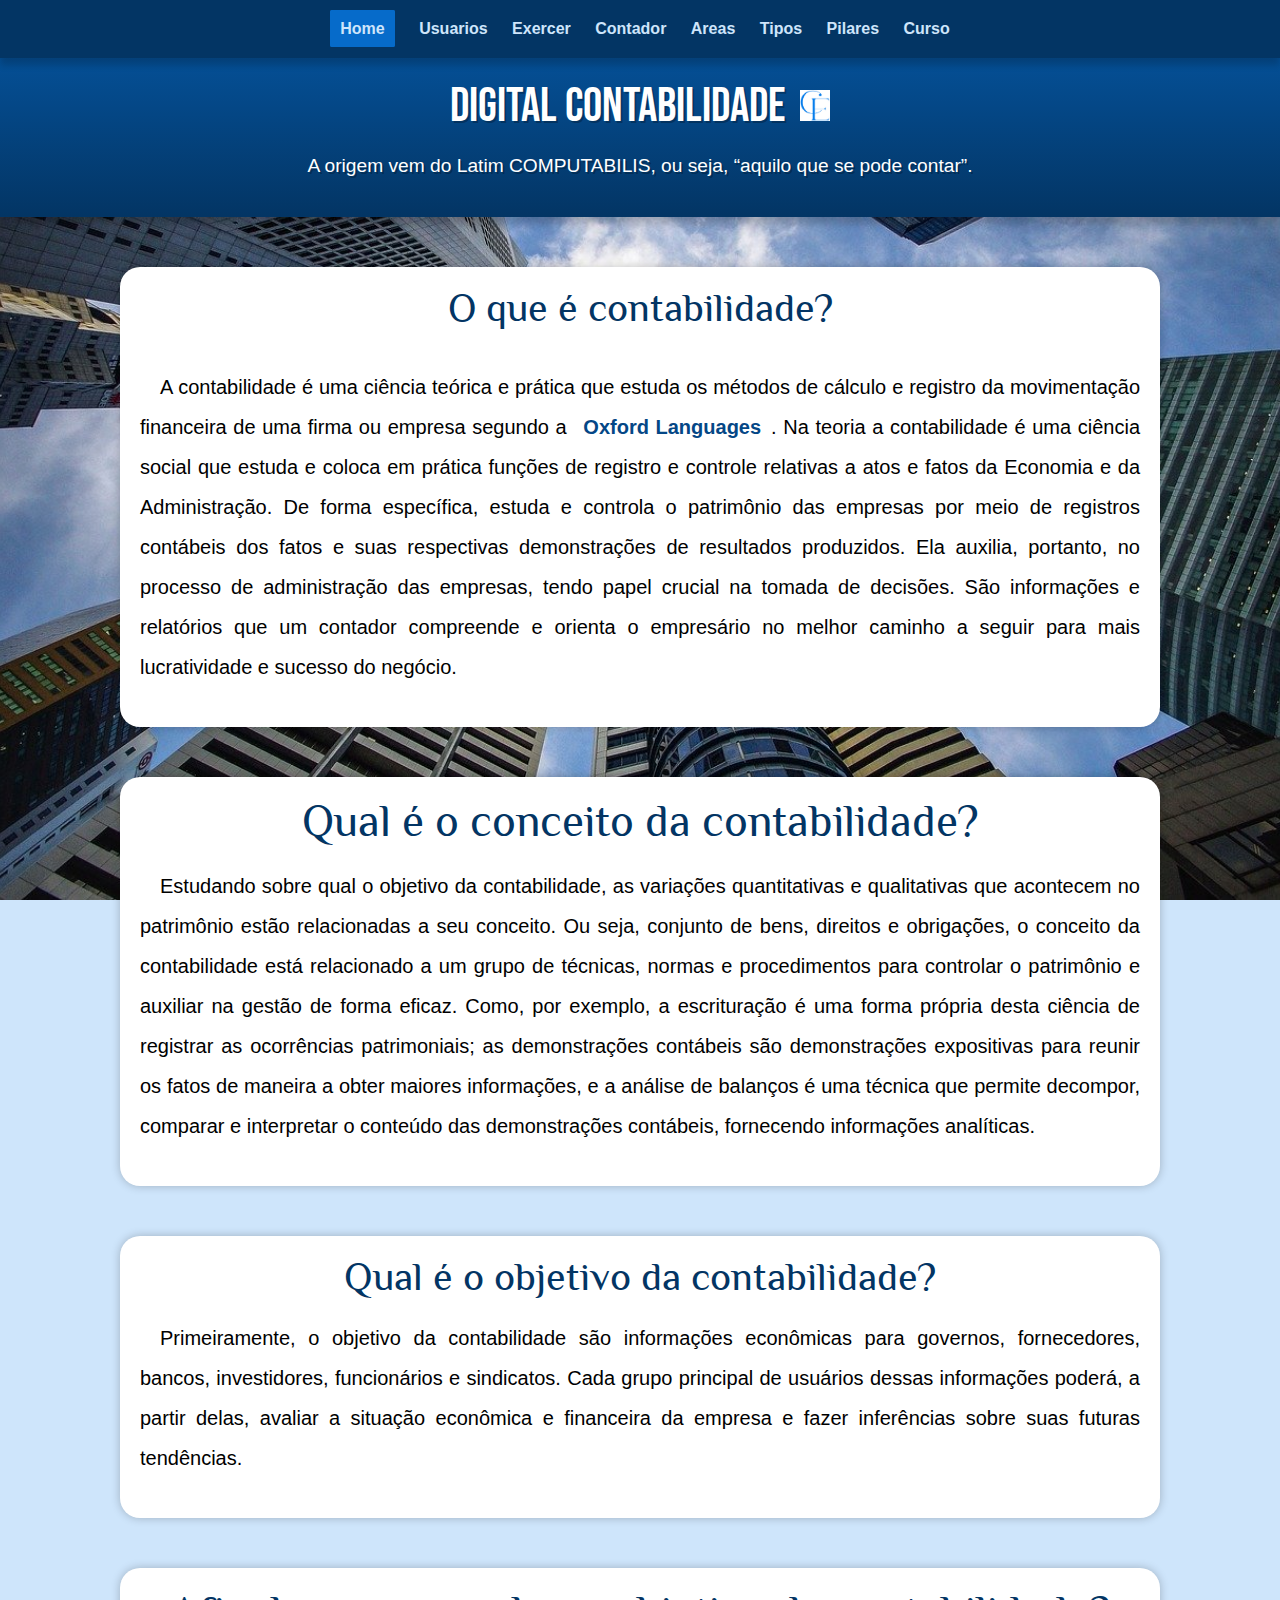
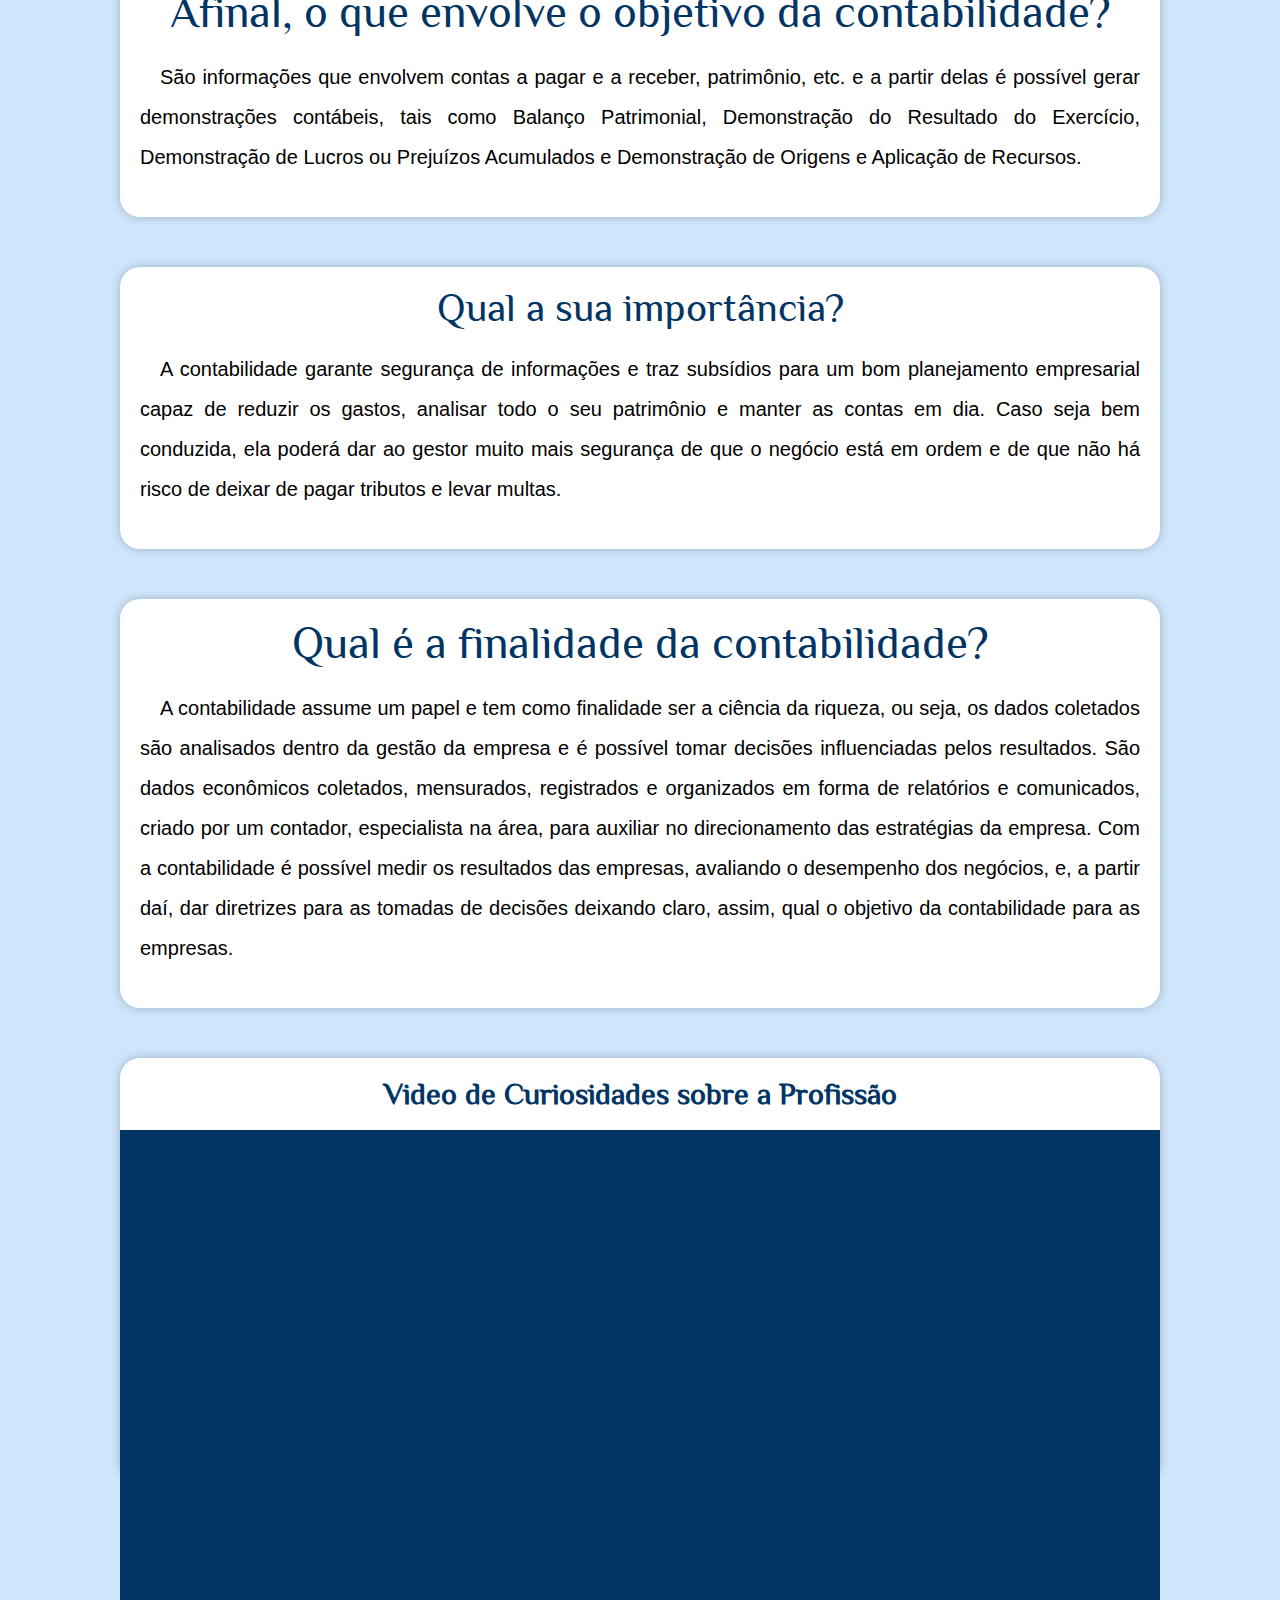
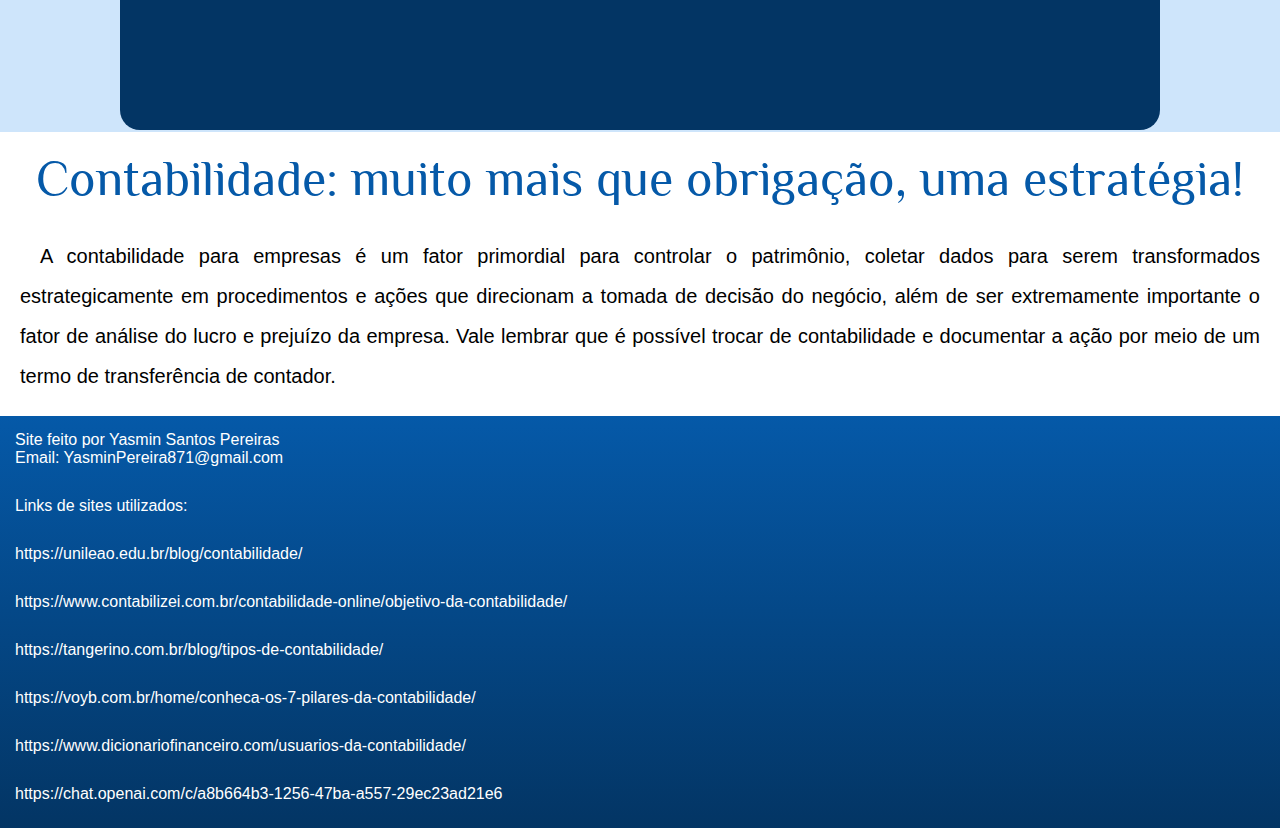
<file: index.html>
<!DOCTYPE html>
<html lang="pt-br">
<head>
    <meta charset="UTF-8">
    <meta name="viewport" content="width=device-width, initial-scale=1.0">
    <title>ContaEstudy</title>
    <link rel="shortcut icon" href="imagem/logo.png" type="image/x-icon">
    <link rel="stylesheet" href="style.css">
</head>
<body>
    <header>
        <nav>
            <a href="index.html"><span>Home</span></a>
            <a href="usuarios.html">Usuarios</a>
            <a href="exercer.html">Exercer</a>
            <a href="contador.html">Contador</a>
            <a href="areas.html">Areas</a>
            <a href="tipos.html">Tipos</a>
            <a href="pilares.html">Pilares</a>
            <a href="curso.html">Curso</a>
        </nav>
        
        <h1>Digital Contabilidade</h1>
        <img src="imagem/logo.png" alt="Logo do Site">
        <p>A origem vem do Latim COMPUTABILIS, ou seja, “aquilo que se pode contar”.</p>
    </header>
    
    
    <main>
        <article>

            <nav class="esquerda">
                <h2>O que é contabilidade?</h2>
                <br>
                <p>
                    A contabilidade é uma ciência teórica e prática que estuda os métodos de cálculo e registro da movimentação financeira de uma firma ou empresa segundo a <a href="https://languages.oup.com/google-dictionary-pt/" target="_blank">Oxford Languages</a>.
                    Na teoria a contabilidade é uma ciência social que estuda e coloca em prática funções de registro e controle relativas a atos e fatos da Economia e da Administração. De forma específica, estuda e controla o patrimônio das empresas por meio de registros contábeis dos fatos e suas respectivas demonstrações de resultados produzidos.
                    Ela auxilia, portanto, no processo de administração das empresas, tendo papel crucial na tomada de decisões. São informações e relatórios que um contador compreende e orienta o empresário no melhor caminho a seguir para mais lucratividade e sucesso do negócio.
                </p>
                
            </nav>

            <nav class="direita">
                <h2>Qual é o conceito da contabilidade?</h2>
                
                <p>
                    Estudando sobre qual o objetivo da contabilidade, as variações quantitativas e qualitativas que acontecem no patrimônio estão relacionadas a seu conceito. Ou seja, conjunto de bens, direitos e obrigações, o conceito da contabilidade está relacionado a um grupo de técnicas, normas e procedimentos para controlar o patrimônio e auxiliar na gestão de forma eficaz.
                    Como, por exemplo, a escrituração é uma forma própria desta ciência de registrar as ocorrências patrimoniais; as demonstrações contábeis são demonstrações expositivas para reunir os fatos de maneira a obter maiores informações, e a análise de balanços é uma técnica que permite decompor, comparar e interpretar o conteúdo das demonstrações contábeis, fornecendo informações analíticas.
                </p>
            </nav>
            
            <nav class="esquerda">
                <h2>Qual é o objetivo da contabilidade?</h2>
                
                <p>Primeiramente, o objetivo da contabilidade são informações econômicas para governos, fornecedores, bancos, investidores, funcionários e sindicatos. Cada grupo principal de usuários dessas informações poderá, a partir delas, avaliar a situação econômica e financeira da empresa e fazer inferências sobre suas futuras tendências.</p>

            </nav>
            
            <nav class="direita">
                <h2>Afinal, o que envolve o objetivo da contabilidade?</h2>
                
                <p>São informações que envolvem contas a pagar e a receber, patrimônio, etc. e a partir delas é possível gerar demonstrações contábeis, tais como Balanço Patrimonial, Demonstração do Resultado do Exercício, Demonstração de Lucros ou Prejuízos Acumulados e Demonstração de Origens e Aplicação de Recursos.</p>

            </nav>
            
            <nav class="esquerda">
                <h2>Qual a sua importância?</h2>
                
                <p>A contabilidade garante segurança de informações e traz subsídios para um bom planejamento empresarial capaz de reduzir os gastos, analisar todo o seu patrimônio e manter as contas em dia. Caso seja bem conduzida, ela poderá dar ao gestor muito mais segurança de que o negócio está em ordem e de que não há risco de deixar de pagar tributos e levar multas.</p>
            </nav>
            
            <nav class="direita">
                <h2>Qual é a finalidade da contabilidade?</h2>
                
                <p>
                    A contabilidade assume um papel e tem como finalidade ser a ciência da riqueza, ou seja, os dados coletados são analisados dentro da gestão da empresa e é possível tomar decisões influenciadas pelos resultados.
                    São dados econômicos coletados, mensurados, registrados e organizados em forma de relatórios e comunicados, criado por um contador, especialista na área, para auxiliar no direcionamento das estratégias da empresa.
                    Com a contabilidade é possível medir os resultados das empresas, avaliando o desempenho dos negócios, e, a partir daí, dar diretrizes para as tomadas de decisões deixando claro, assim, qual o objetivo da contabilidade para as empresas.
                </p>
            </nav>

            <nav class="meio">

                
                <h2>Video de Curiosidades sobre a Profissão</h2>

            

                <div class="video">
                    <iframe width="560" height="315" src="https://www.youtube.com/embed/IDtHEjSUUxo?si=JnwZMe38qAuqkxtZ" title="YouTube video player" frameborder="0" allow="accelerometer; autoplay; clipboard-write; encrypted-media; gyroscope; picture-in-picture; web-share" referrerpolicy="strict-origin-when-cross-origin" allowfullscreen></iframe>
                </div>
            
            </nav>

            <nav class="normal">
                <h2>Contabilidade: muito mais que obrigação, uma estratégia!</h2>
                
                <p>A contabilidade para empresas é um fator primordial para controlar o patrimônio, coletar dados para serem transformados estrategicamente em procedimentos e ações que direcionam a tomada de decisão do negócio, além de ser extremamente importante o fator de análise do lucro e prejuízo da empresa. Vale lembrar que é possível trocar de contabilidade e documentar a ação por meio de um termo de transferência de contador.</p>
            </nav>
            
        </article>
    </main>
    <footer>
        <p>
            Site feito por Yasmin Santos Pereiras
            <br>
            Email: YasminPereira871@gmail.com
        </p>
        
        <ul>
            <p>Links de sites utilizados:</p>
            <p><a href="https://unileao.edu.br/blog/contabilidade/" target="_blank">https://unileao.edu.br/blog/contabilidade/</a></p>
            <p><a href="https://www.contabilizei.com.br/contabilidade-online/objetivo-da-contabilidade/" target="_blank">https://www.contabilizei.com.br/contabilidade-online/objetivo-da-contabilidade/</a></p>
            <p><a href="https://tangerino.com.br/blog/tipos-de-contabilidade/" target="_blank">https://tangerino.com.br/blog/tipos-de-contabilidade/</a></p>
            <p><a href="https://voyb.com.br/home/conheca-os-7-pilares-da-contabilidade/" target="_blank">https://voyb.com.br/home/conheca-os-7-pilares-da-contabilidade/</a></p>
            <p><a href="https://www.dicionariofinanceiro.com/usuarios-da-contabilidade/" target="_blank">https://www.dicionariofinanceiro.com/usuarios-da-contabilidade/</a></p>
            <p><a href="https://chat.openai.com/c/a8b664b3-1256-47ba-a557-29ec23ad21e6" target="_blank">https://chat.openai.com/c/a8b664b3-1256-47ba-a557-29ec23ad21e6</a></p>
        </ul>
    </footer>
</body>
</html>
</file>
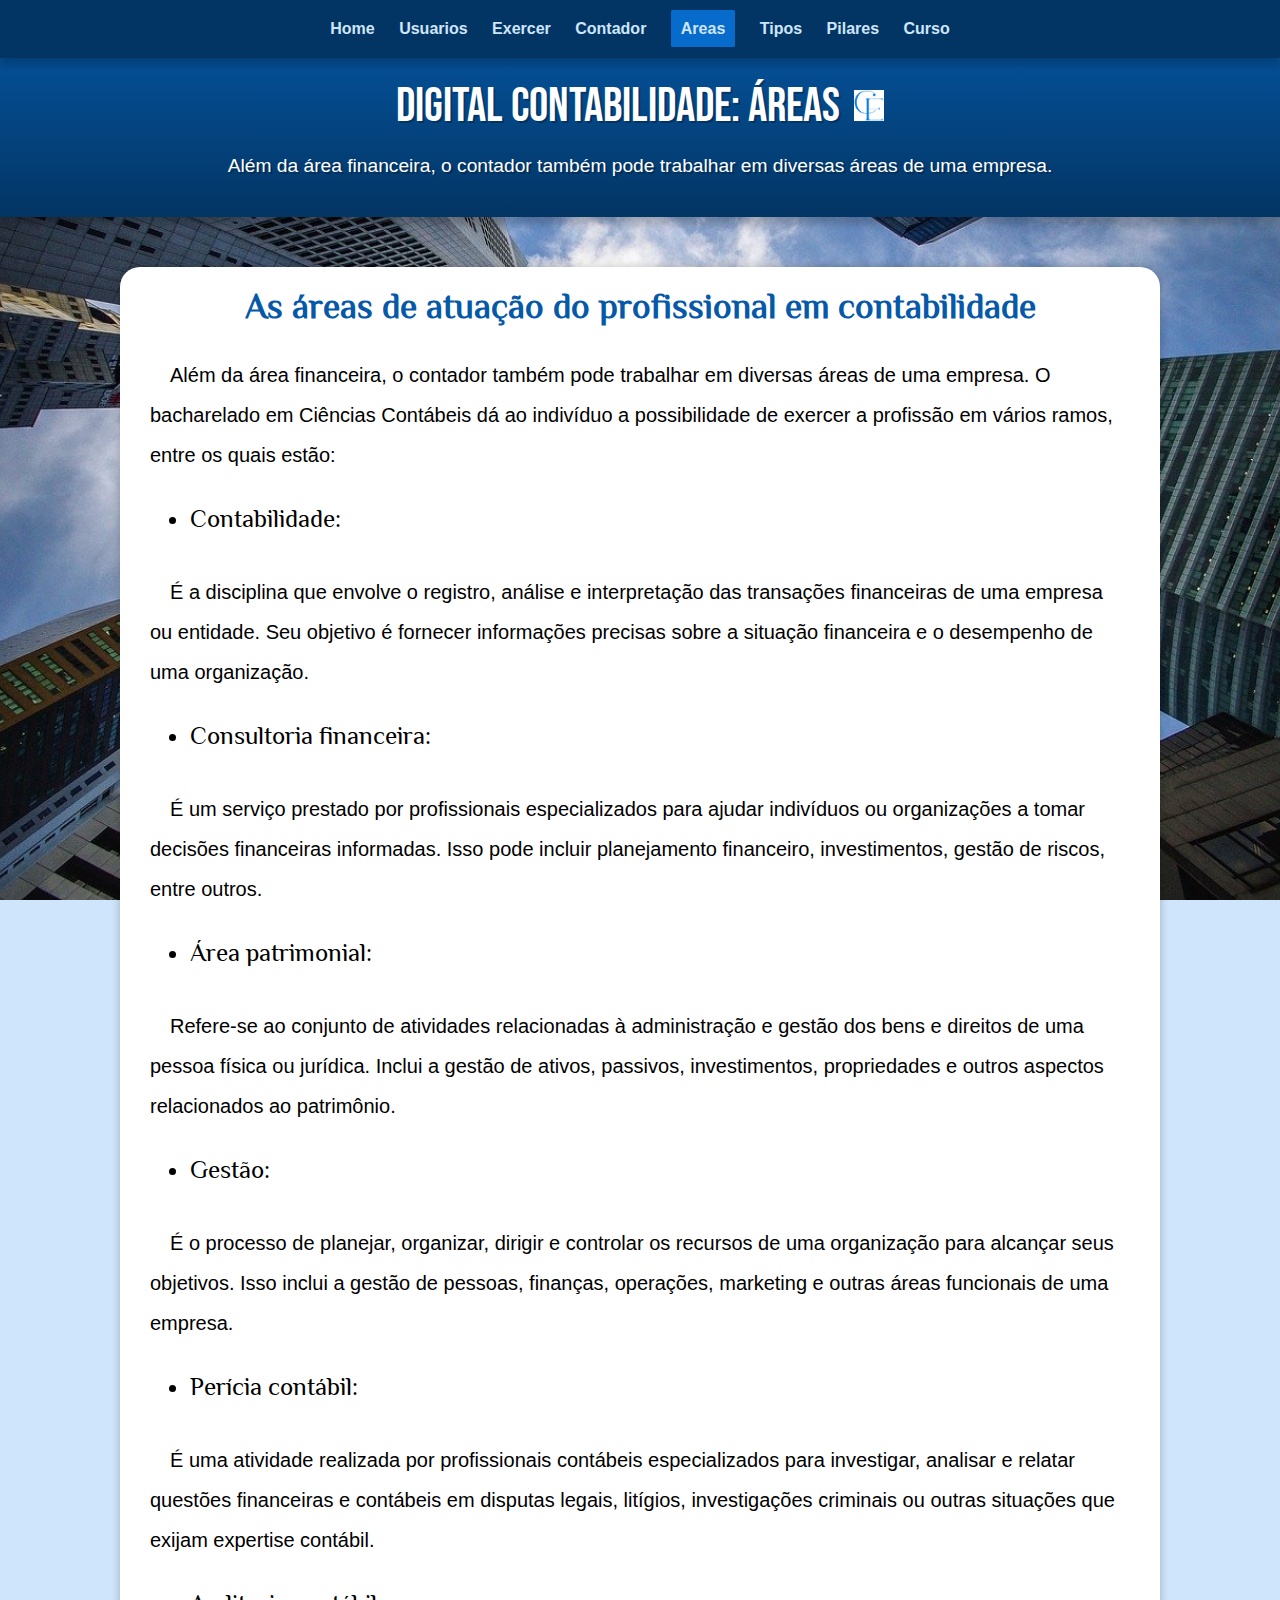
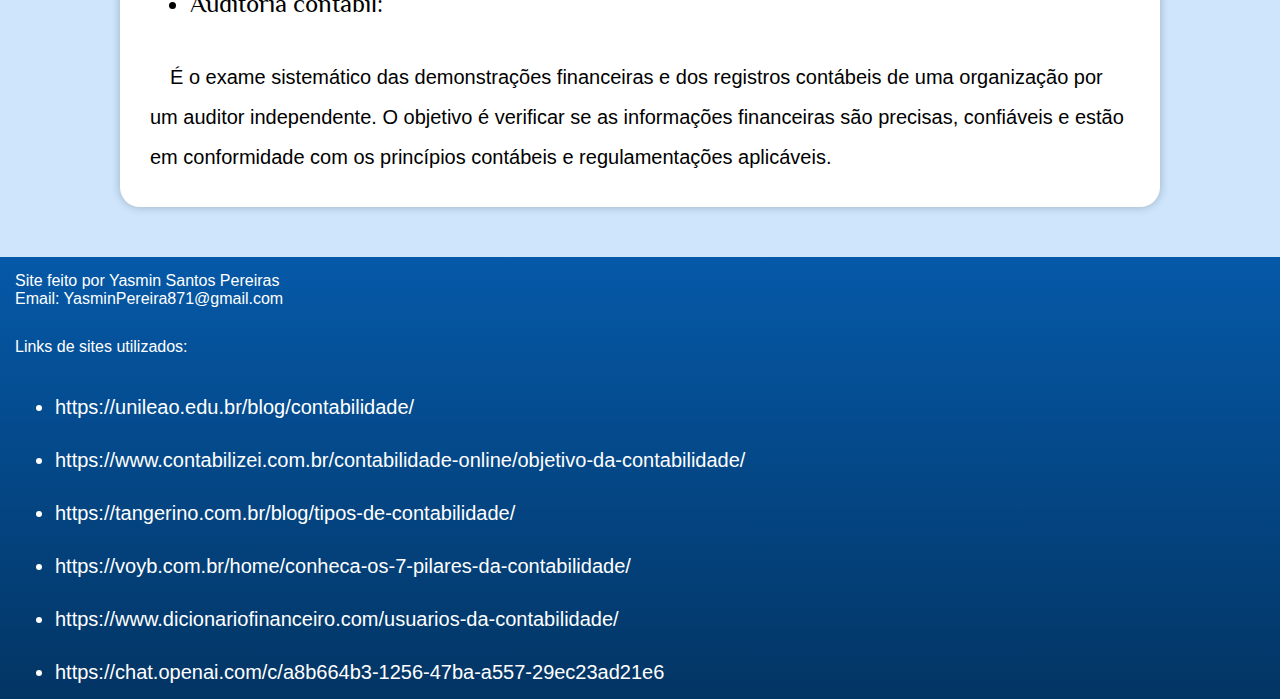
<file: areas.html>
<!DOCTYPE html>
<html lang="pt-br">
<head>
    <meta charset="UTF-8">
    <meta name="viewport" content="width=device-width, initial-scale=1.0">
    <link rel="shortcut icon" href="imagem/logo.png" type="image/x-icon">
    <link rel="stylesheet" href="style.css">
    <title>ContaEstudy</title>
</head>
<body>
    <header>
        <nav>
            <a href="index.html">Home</a>
            <a href="usuarios.html">Usuarios</a>
            <a href="exercer.html">Exercer</a>
            <a href="contador.html">Contador</a>
            <a href="areas.html"><span>Areas</span></a>
            <a href="tipos.html">Tipos</a>
            <a href="pilares.html">Pilares</a>
            <a href="curso.html">Curso</a>
        </nav>
        
        <h1>Digital Contabilidade: Áreas</h1>
        <img src="imagem/logo.png" alt="Logo do Site">
        <p>Além da área financeira, o contador também pode trabalhar em diversas áreas de uma empresa.</p>
    </header>
    <main>
        <article>
            <nav class="caixa">
                <ul class="area">
                    <h2>As áreas de atuação do profissional em contabilidade</h2>
                    <p>Além da área financeira, o contador também pode trabalhar em diversas áreas de uma empresa. O bacharelado em Ciências Contábeis dá ao indivíduo a possibilidade de exercer a profissão em vários ramos, entre os quais estão:</p>
                
                    <li>Contabilidade:</li>
                
                    <p>É a disciplina que envolve o registro, análise e interpretação das transações financeiras de uma empresa ou entidade. Seu objetivo é fornecer informações precisas sobre a situação financeira e o desempenho de uma organização.</p>
                
                    <li>Consultoria financeira:</li>
                
                    <p>É um serviço prestado por profissionais especializados para ajudar indivíduos ou organizações a tomar decisões financeiras informadas. Isso pode incluir planejamento financeiro, investimentos, gestão de riscos, entre outros.</p>
                
                    <li>Área patrimonial:</li>
                
                    <p>Refere-se ao conjunto de atividades relacionadas à administração e gestão dos bens e direitos de uma pessoa física ou jurídica. Inclui a gestão de ativos, passivos, investimentos, propriedades e outros aspectos relacionados ao patrimônio.</p>
                
                    <li>Gestão:</li>
                
                    <p>É o processo de planejar, organizar, dirigir e controlar os recursos de uma organização para alcançar seus objetivos. Isso inclui a gestão de pessoas, finanças, operações, marketing e outras áreas funcionais de uma empresa.</p>
                
                    <li>Perícia contábil:</li>
                
                    <p>É uma atividade realizada por profissionais contábeis especializados para investigar, analisar e relatar questões financeiras e contábeis em disputas legais, litígios, investigações criminais ou outras situações que exijam expertise contábil.</p>
                
                    <li>Auditoria contábil:</li>
                
                    <p>É o exame sistemático das demonstrações financeiras e dos registros contábeis de uma organização por um auditor independente. O objetivo é verificar se as informações financeiras são precisas, confiáveis e estão em conformidade com os princípios contábeis e regulamentações aplicáveis.</p>
                </ul>
            </nav>
        </article>
    </main>
    <footer>
        <p>
            Site feito por Yasmin Santos Pereiras
            <br>
            Email: YasminPereira871@gmail.com
        </p>
        
        <ul>
            <p>Links de sites utilizados:</p>
            <li><a href="https://unileao.edu.br/blog/contabilidade/" target="_blank">https://unileao.edu.br/blog/contabilidade/</a></li>
            <li><a href="https://www.contabilizei.com.br/contabilidade-online/objetivo-da-contabilidade/" target="_blank">https://www.contabilizei.com.br/contabilidade-online/objetivo-da-contabilidade/</a></li>
            <li><a href="https://tangerino.com.br/blog/tipos-de-contabilidade/" target="_blank">https://tangerino.com.br/blog/tipos-de-contabilidade/</a></li>
            <li><a href="https://voyb.com.br/home/conheca-os-7-pilares-da-contabilidade/" target="_blank">https://voyb.com.br/home/conheca-os-7-pilares-da-contabilidade/</a></li>
            <li><a href="https://www.dicionariofinanceiro.com/usuarios-da-contabilidade/" target="_blank">https://www.dicionariofinanceiro.com/usuarios-da-contabilidade/</a></li>
            <li><a href="https://chat.openai.com/c/a8b664b3-1256-47ba-a557-29ec23ad21e6" target="_blank">https://chat.openai.com/c/a8b664b3-1256-47ba-a557-29ec23ad21e6</a></li>
        </ul>
    </footer>
</body>
</html>
</file>
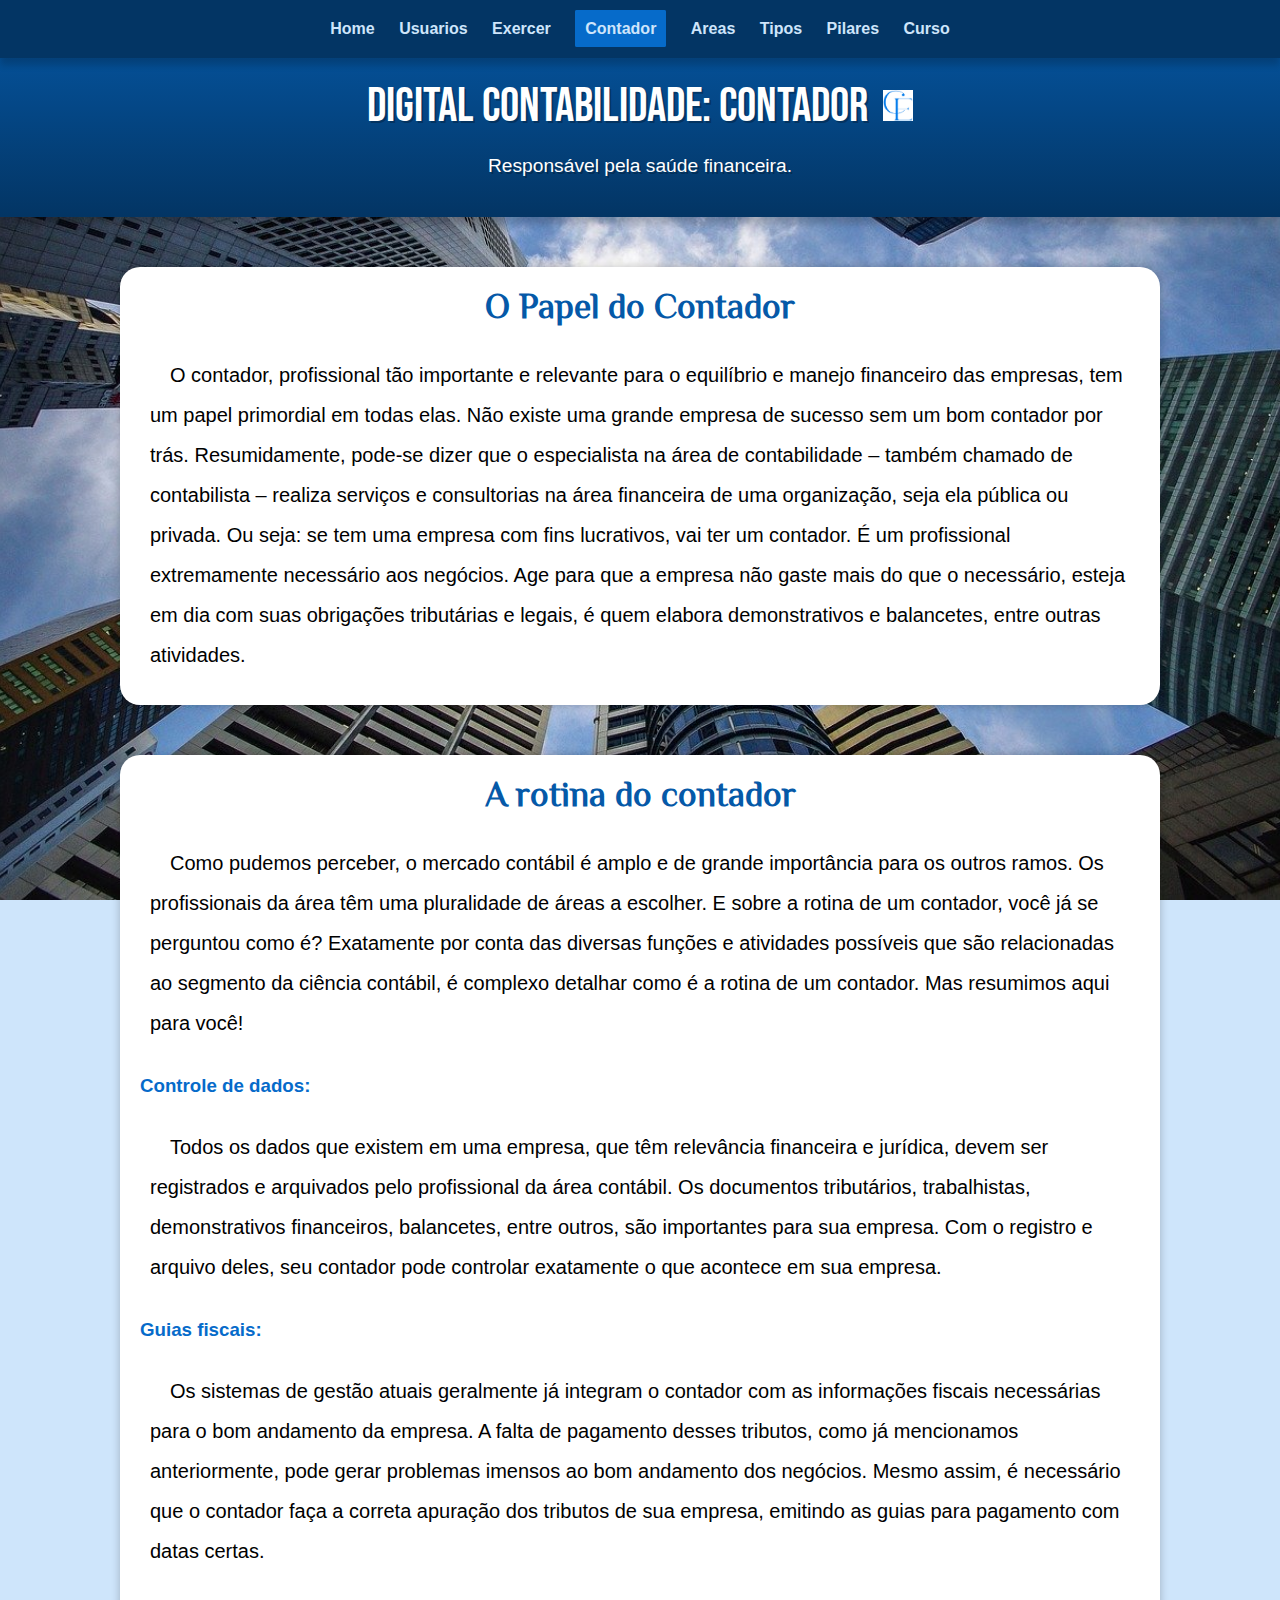
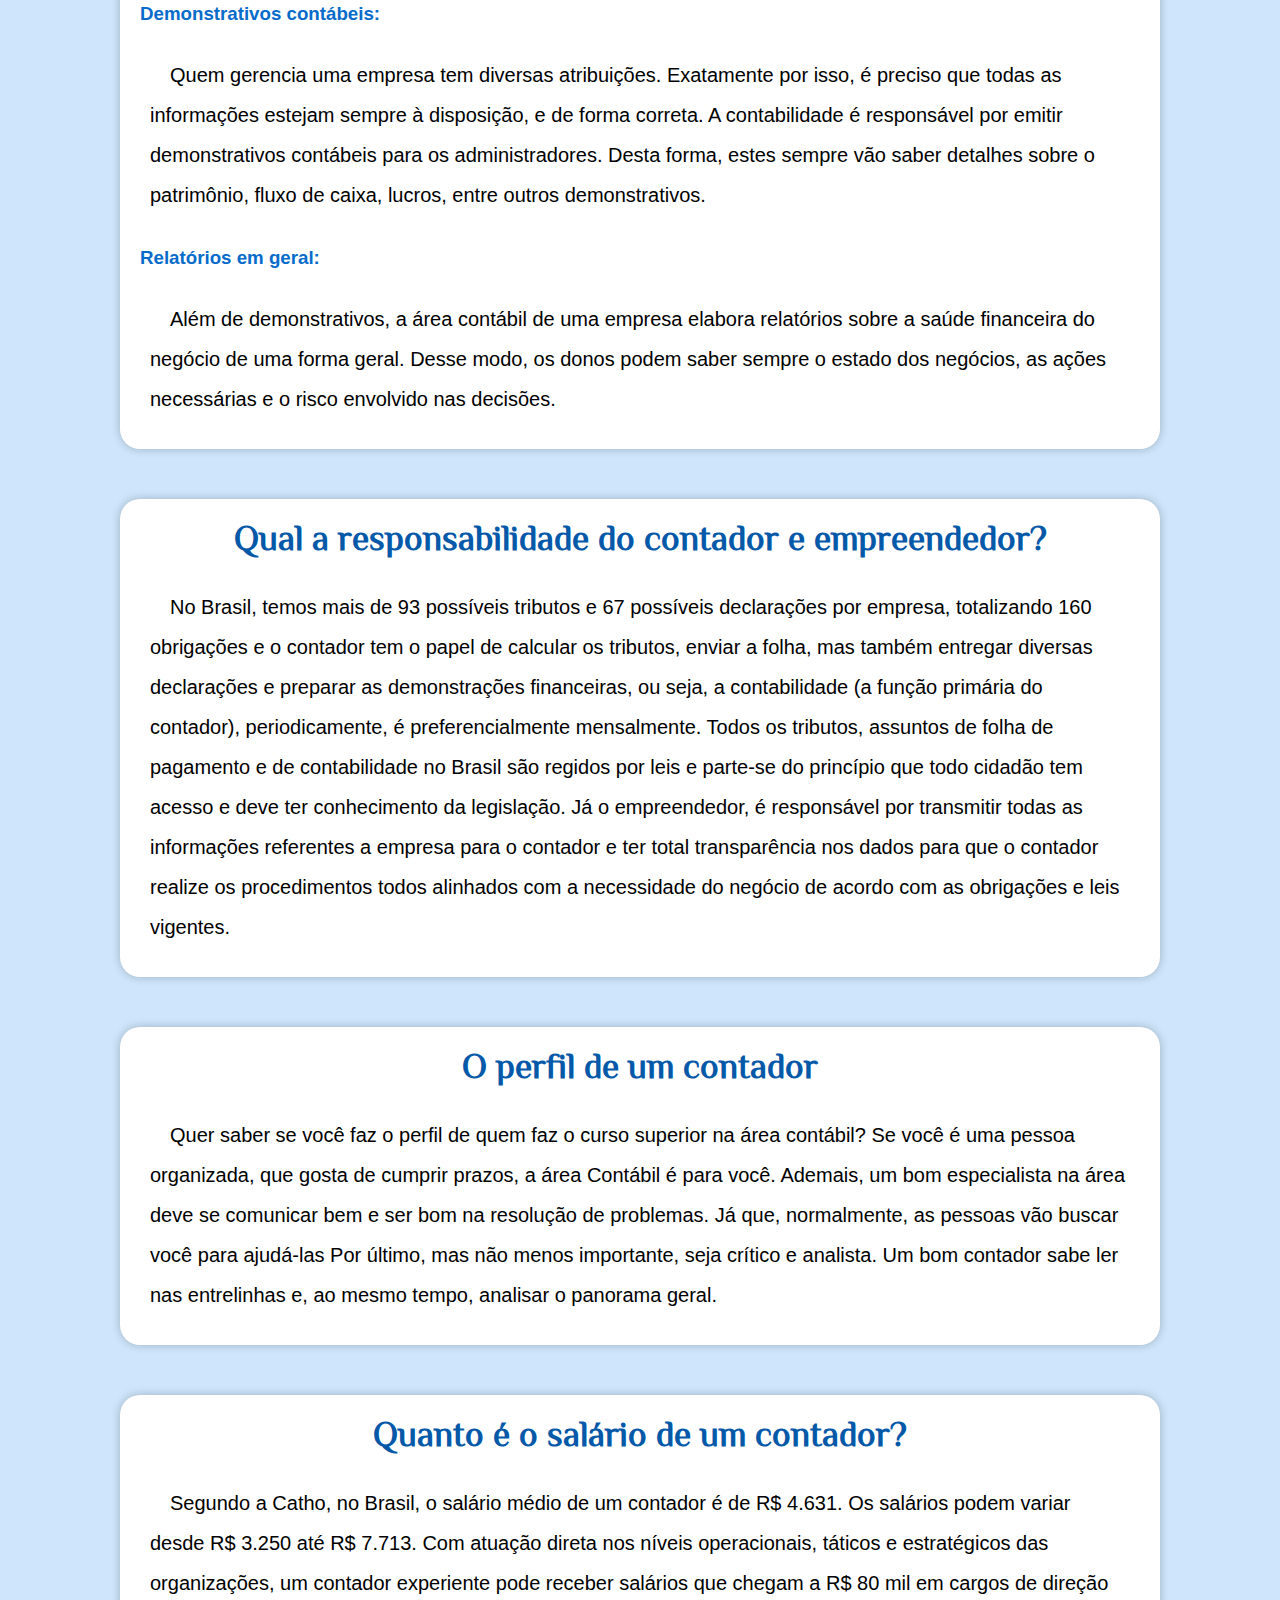
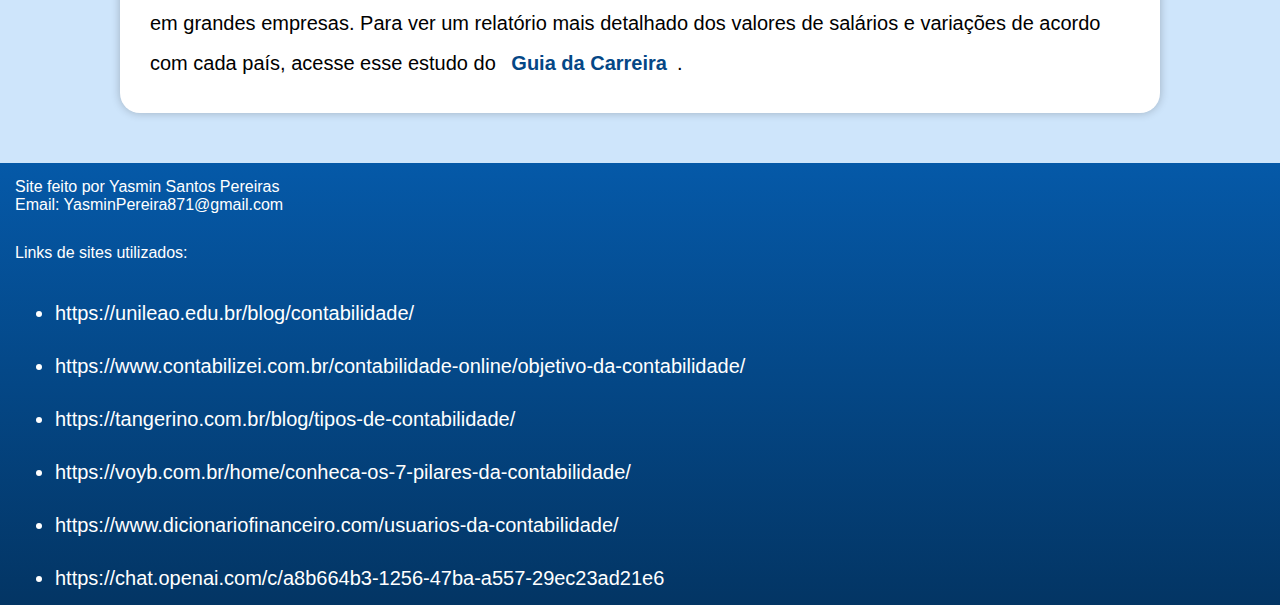
<file: contador.html>
<!DOCTYPE html>
<html lang="pt-br">
<head>
    <meta charset="UTF-8">
    <meta name="viewport" content="width=device-width, initial-scale=1.0">
    <link rel="shortcut icon" href="imagem/logo.png" type="image/x-icon">
    <link rel="stylesheet" href="style.css">
    <title>ContaEstudy</title>
</head>
<body>
    <header>
        <nav>
            <a href="index.html">Home</a>
            <a href="usuarios.html">Usuarios</a>
            <a href="exercer.html">Exercer</a>
            <a href="contador.html"><span>Contador</span></a>
            <a href="areas.html">Areas</a>
            <a href="tipos.html">Tipos</a>
            <a href="pilares.html">Pilares</a>
            <a href="curso.html">Curso</a>
        </nav>
        
        <h1>Digital Contabilidade: Contador</h1>
        <img src="imagem/logo.png" alt="Logo do Site">
        <p>Responsável pela saúde financeira.</p>
    </header>
    <main>
        <article>
            <nav class="caixa">
                <h2>O Papel do Contador</h2>
                <p>
                    O contador, profissional tão importante e relevante para o equilíbrio e manejo financeiro das empresas, tem um papel primordial em todas elas. Não existe uma grande empresa de sucesso sem um bom contador por trás.
                    Resumidamente, pode-se dizer que o especialista na área de contabilidade – também chamado de contabilista – realiza serviços e consultorias na área financeira de uma organização, seja ela pública ou privada. Ou seja: se tem uma empresa com fins lucrativos, vai ter um contador.
                    É um profissional extremamente necessário aos negócios. Age para que a empresa não gaste mais do que o necessário, esteja em dia com suas obrigações tributárias e legais, é quem elabora demonstrativos e balancetes, entre outras atividades.
                </p>
            </nav>

            <nav class="caixa">
                <h2>A rotina do contador</h2>
                <p>
                    Como pudemos perceber, o mercado contábil é amplo e de grande importância para os outros ramos. Os profissionais da área têm uma pluralidade de áreas a escolher. E sobre a rotina de um contador, você já se perguntou como é?
                    Exatamente por conta das diversas funções e atividades possíveis que são relacionadas ao segmento da ciência contábil, é complexo detalhar como é a rotina de um contador. Mas resumimos aqui para você!
                </p>

                <h3>Controle de dados:</h3>
                <p>
                    Todos os dados que existem em uma empresa, que têm relevância financeira e jurídica, devem ser registrados e arquivados pelo profissional da área contábil.
                    Os documentos tributários, trabalhistas, demonstrativos financeiros, balancetes, entre outros, são importantes para sua empresa. Com o registro e arquivo deles, seu contador pode controlar exatamente o que acontece em sua empresa.
                </p>

                <h3>Guias fiscais:</h3>
                <p>
                    Os sistemas de gestão atuais geralmente já integram o contador com as informações fiscais necessárias para o bom andamento da empresa.
                    A falta de pagamento desses tributos, como já mencionamos anteriormente, pode gerar problemas imensos ao bom andamento dos negócios.
                    Mesmo assim, é necessário que o contador faça a correta apuração dos tributos de sua empresa, emitindo as guias para pagamento com datas certas.
                </p>

                <h3>Demonstrativos contábeis:</h3>
                <p>
                    Quem gerencia uma empresa tem diversas atribuições. Exatamente por isso, é preciso que todas as informações estejam sempre à disposição, e de forma correta.
                    A contabilidade é responsável por emitir demonstrativos contábeis para os administradores. Desta forma, estes sempre vão saber detalhes sobre o patrimônio, fluxo de caixa, lucros, entre outros demonstrativos.
                </p>

                <h3>Relatórios em geral:</h3>
                <p>
                    Além de demonstrativos, a área contábil de uma empresa elabora relatórios sobre a saúde financeira do negócio de uma forma geral.
                    Desse modo, os donos podem saber sempre o estado dos negócios, as ações necessárias e o risco envolvido nas decisões.
                </p>
            </nav>

            <nav class="caixa">
                <h2>Qual a responsabilidade do contador e empreendedor?</h2>
                <p>
                    No Brasil, temos mais de 93 possíveis tributos e 67 possíveis declarações por empresa, totalizando 160 obrigações e o contador tem o papel de calcular os tributos, enviar a folha, mas também entregar diversas declarações e preparar as demonstrações financeiras, ou seja, a contabilidade (a função primária do contador), periodicamente, é  preferencialmente mensalmente.
                    Todos os tributos, assuntos de folha de pagamento e de contabilidade no Brasil são regidos por leis e parte-se do princípio que todo cidadão tem acesso e deve ter conhecimento da legislação.
                    Já o empreendedor, é responsável por transmitir todas as informações referentes a empresa para o contador e ter total transparência nos dados para que o contador realize os procedimentos todos alinhados com a necessidade do negócio de acordo com as obrigações e leis vigentes.
                </p>
            </nav>

            <nav class="caixa">
                <h2>O perfil de um contador</h2>
                <p>
                    Quer saber se você faz o perfil de quem faz o curso superior na área contábil?
                    Se você é uma pessoa organizada, que gosta de cumprir prazos, a área Contábil é para você.
                    Ademais, um bom especialista na área deve se comunicar bem e ser bom na resolução de problemas. Já que, normalmente, as pessoas vão buscar você para ajudá-las
                    Por último, mas não menos importante, seja crítico e analista. Um bom contador sabe ler nas entrelinhas e, ao mesmo tempo, analisar o panorama geral.
                </p>
            </nav>

            <nav class="caixa">
                <h2>Quanto é o salário de um contador?</h2>
                <p>
                    Segundo a Catho, no Brasil, o salário médio de um contador é de R$ 4.631. Os salários podem variar desde R$ 3.250 até R$ 7.713.
                    Com atuação direta nos níveis operacionais, táticos e estratégicos das organizações, um contador experiente pode receber salários que chegam a R$ 80 mil em cargos de direção em grandes empresas.
                    Para ver um relatório mais detalhado dos valores de salários e variações de acordo com cada país, acesse esse estudo do <a href="https://www.guiadacarreira.com.br/">Guia da Carreira</a>.
                </p>
            </nav>
        </article>
    </main>
    <footer>
        <p>
            Site feito por Yasmin Santos Pereiras
            <br>
            Email: YasminPereira871@gmail.com
        </p>
        
        <ul>
            <p>Links de sites utilizados:</p>
            <li><a href="https://unileao.edu.br/blog/contabilidade/" target="_blank">https://unileao.edu.br/blog/contabilidade/</a></li>
            <li><a href="https://www.contabilizei.com.br/contabilidade-online/objetivo-da-contabilidade/" target="_blank">https://www.contabilizei.com.br/contabilidade-online/objetivo-da-contabilidade/</a></li>
            <li><a href="https://tangerino.com.br/blog/tipos-de-contabilidade/" target="_blank">https://tangerino.com.br/blog/tipos-de-contabilidade/</a></li>
            <li><a href="https://voyb.com.br/home/conheca-os-7-pilares-da-contabilidade/" target="_blank">https://voyb.com.br/home/conheca-os-7-pilares-da-contabilidade/</a></li>
            <li><a href="https://www.dicionariofinanceiro.com/usuarios-da-contabilidade/" target="_blank">https://www.dicionariofinanceiro.com/usuarios-da-contabilidade/</a></li>
            <li><a href="https://chat.openai.com/c/a8b664b3-1256-47ba-a557-29ec23ad21e6" target="_blank">https://chat.openai.com/c/a8b664b3-1256-47ba-a557-29ec23ad21e6</a></li>
        </ul>
    </footer>
</body>
</html>
</file>
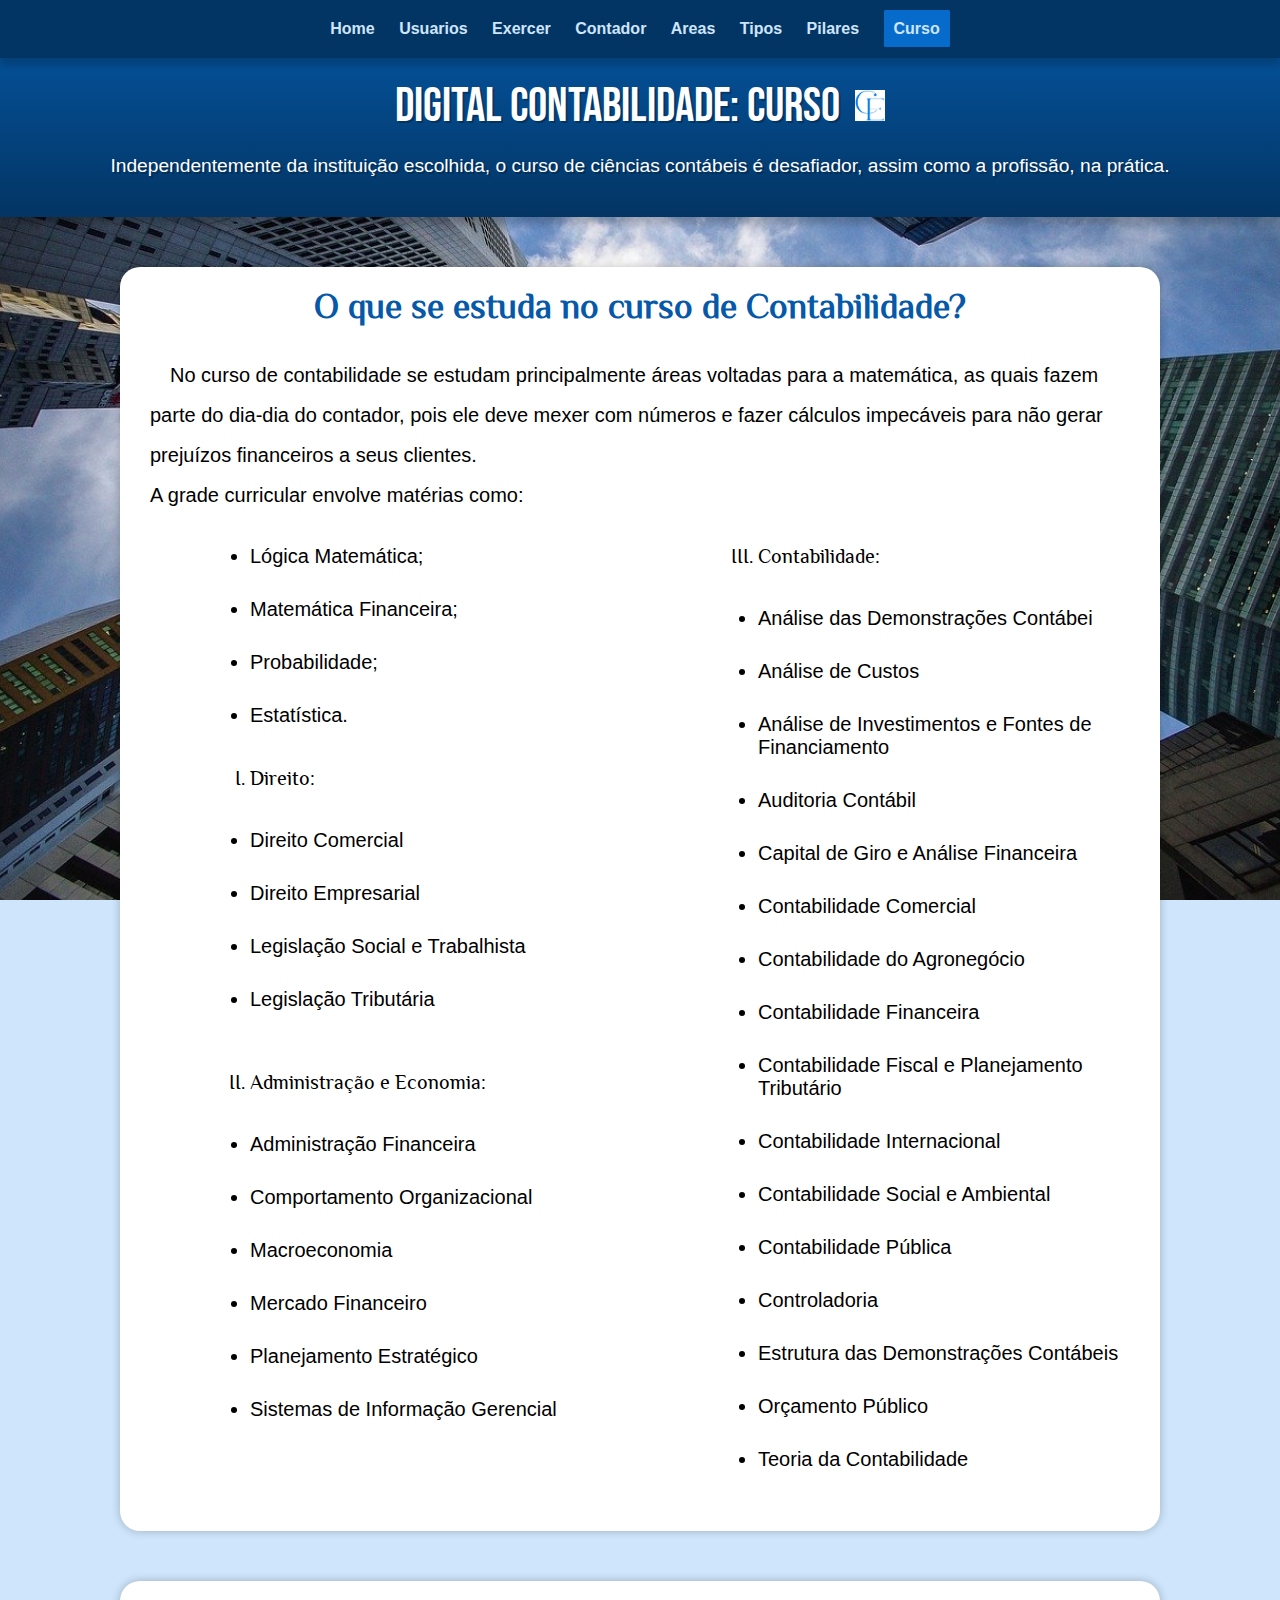
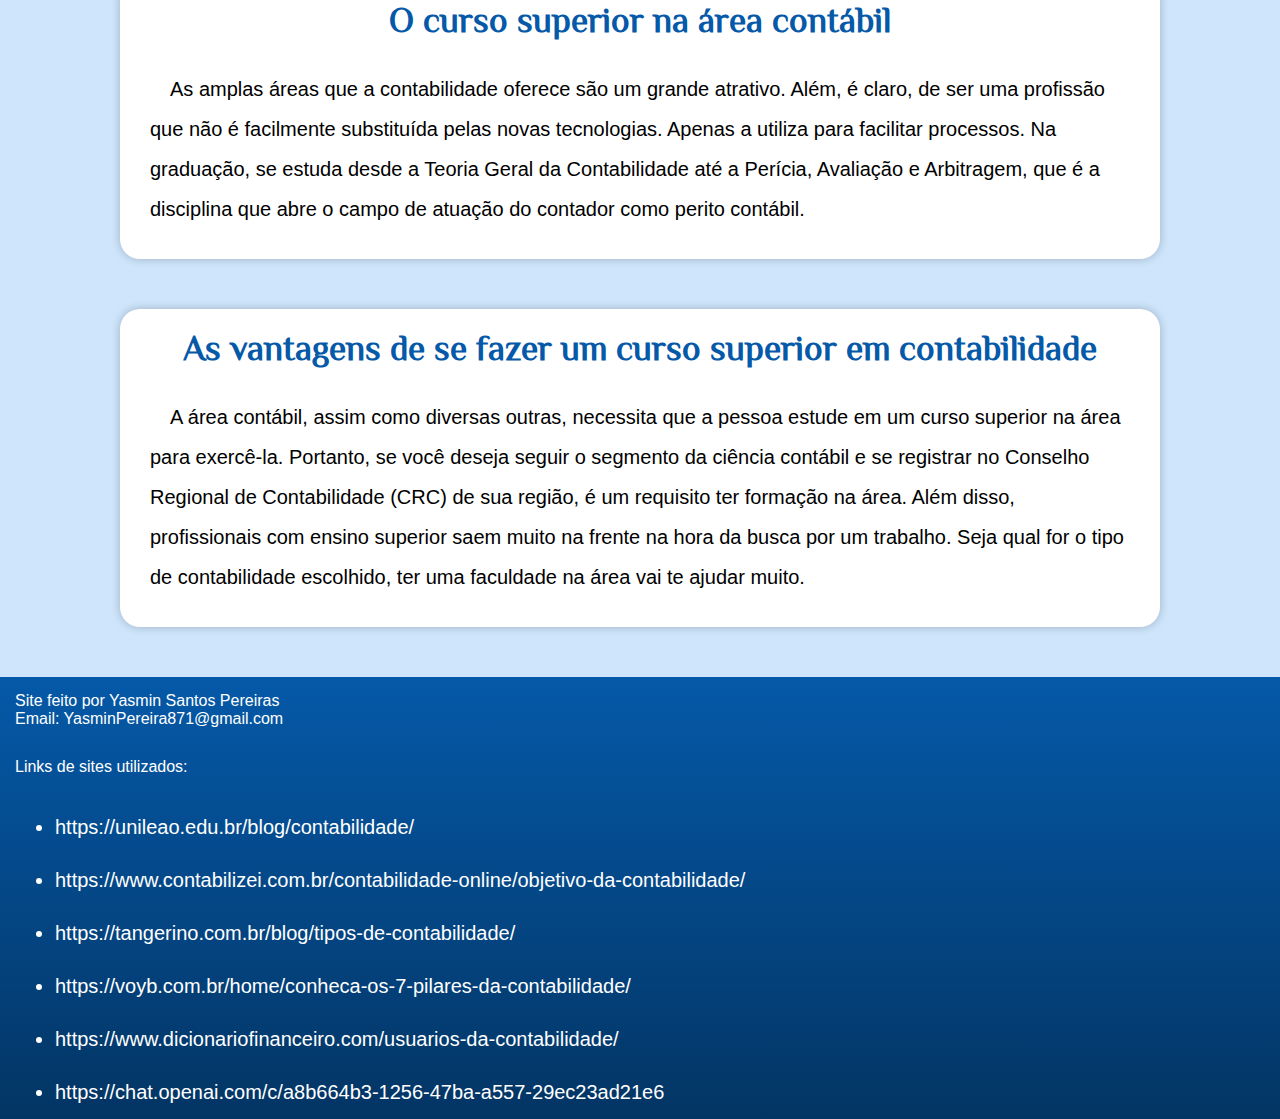
<file: curso.html>
<DOCTYPE html>
<html lang="pt-br">
<head>
    <meta charset="UTF-8">
    <meta name="viewport" content="width=device-width, initial-scale=1.0">
    <link rel="shortcut icon" href="imagem/logo.png" type="image/x-icon">
    <link rel="stylesheet" href="style.css">
    <title>ContaEstudy</title>
</head>
<body>
    <header>
        <nav>
            <a href="index.html">Home</a>
            <a href="usuarios.html">Usuarios</a>
            <a href="exercer.html">Exercer</a>
            <a href="contador.html">Contador</a>
            <a href="areas.html">Areas</a>
            <a href="tipos.html">Tipos</a>
            <a href="pilares.html">Pilares</a>
            <a href="curso.html"><span>Curso</span></a>
        </nav>
        
        <h1>Digital Contabilidade: Curso</h1>
        <img src="imagem/logo.png" alt="Logo do Site">
        <p>Independentemente da instituição escolhida, o curso de ciências contábeis é desafiador, assim como a profissão, na prática.</p>
    </header>
    <main>
        <article>
            <nav class="caixa">
                <h2>O que se estuda no curso de Contabilidade?</h2>
                <p>No curso de contabilidade se estudam principalmente áreas voltadas para a matemática, as quais fazem parte do dia-dia do contador, pois ele deve mexer com números e fazer cálculos impecáveis para não gerar prejuízos financeiros a seus clientes. <br>
                A grade curricular envolve matérias como:</p>
                
                <ul class="curso1">

                <ul class="cursoul"; type="disc">
                    <li>Lógica Matemática;</li>
                    <li>Matemática Financeira;</li>
                    <li>Probabilidade;</li>
                    <li>Estatística.</li>
                </ul>
                
                <ol type="I">
                    <li>Direito:</li>
                    
                    <ul class="curso" type="disc">
                        <li>Direito Comercial</li>
                        <li>Direito Empresarial</li>
                        <li>Legislação Social e Trabalhista</li>
                        <li>Legislação Tributária</li>
                    </ul>
                    
                    <li>Administração e Economia:</li>
                    
                    <ul class="curso" type="disc">
                        <li>Administração Financeira</li>
                        <li>Comportamento Organizacional</li>
                        <li>Macroeconomia</li>
                        <li>Mercado Financeiro</li>
                        <li>Planejamento Estratégico</li>
                        <li>Sistemas de Informação Gerencial</li>
                    </ul>
                    
                    <li>Contabilidade:</li>
                    
                    <ul class="curso" type="disc">
                        <li>Análise das Demonstrações Contábei</li>
                        <li>Análise de Custos</li>
                        <li>Análise de Investimentos e Fontes de Financiamento</li>
                        <li>Auditoria Contábil</li>
                        <li>Capital de Giro e Análise Financeira</li>
                        <li>Contabilidade Comercial</li>
                        <li>Contabilidade do Agronegócio</li>
                        <li>Contabilidade Financeira</li>
                        <li>Contabilidade Fiscal e Planejamento Tributário</li>
                        <li>Contabilidade Internacional</li>
                        <li>Contabilidade Social e Ambiental</li>
                        <li>Contabilidade Pública</li>
                        <li>Controladoria</li>
                        <li>Estrutura das Demonstrações Contábeis</li>
                        <li>Orçamento Público</li>
                        <li>Teoria da Contabilidade</li>
                    </ul>
                </ol>
            </ul>
            </nav>
            
            <nav class="caixa">
                <h2>O curso superior na área contábil</h2>
                
                <p>
                    As amplas áreas que a contabilidade oferece são um grande atrativo. Além, é claro, de ser uma profissão que não é facilmente substituída pelas novas tecnologias. Apenas a utiliza para facilitar processos.
                    Na graduação, se estuda desde a Teoria Geral da Contabilidade até a Perícia, Avaliação e Arbitragem, que é a disciplina que abre o campo de atuação do contador como perito contábil.
                </p>
            </nav>
            
            <nav class="caixa">
                <h2>As vantagens de se fazer um curso superior em contabilidade</h2>
                
                <p>
                    A área contábil, assim como diversas outras, necessita que a pessoa estude em um curso superior na área para exercê-la.
                    Portanto, se você deseja seguir o segmento da ciência contábil e se registrar no Conselho Regional de Contabilidade (CRC) de sua região, é um requisito ter formação na área.
                    Além disso, profissionais com ensino superior saem muito na frente na hora da busca por um trabalho. Seja qual for o tipo de contabilidade escolhido, ter uma faculdade na área vai te ajudar muito.
                </p>
            </nav>
        </article>
    </main>
    <footer>
        <p>
            Site feito por Yasmin Santos Pereiras
            <br>
            Email: YasminPereira871@gmail.com
        </p>
        
        <ul>
            <p>Links de sites utilizados:</p>
            <li><a href="https://unileao.edu.br/blog/contabilidade/" target="_blank">https://unileao.edu.br/blog/contabilidade/</a></li>
            <li><a href="https://www.contabilizei.com.br/contabilidade-online/objetivo-da-contabilidade/" target="_blank">https://www.contabilizei.com.br/contabilidade-online/objetivo-da-contabilidade/</a></li>
            <li><a href="https://tangerino.com.br/blog/tipos-de-contabilidade/" target="_blank">https://tangerino.com.br/blog/tipos-de-contabilidade/</a></li>
            <li><a href="https://voyb.com.br/home/conheca-os-7-pilares-da-contabilidade/" target="_blank">https://voyb.com.br/home/conheca-os-7-pilares-da-contabilidade/</a></li>
            <li><a href="https://www.dicionariofinanceiro.com/usuarios-da-contabilidade/" target="_blank">https://www.dicionariofinanceiro.com/usuarios-da-contabilidade/</a></li>
            <li><a href="https://chat.openai.com/c/a8b664b3-1256-47ba-a557-29ec23ad21e6" target="_blank">https://chat.openai.com/c/a8b664b3-1256-47ba-a557-29ec23ad21e6</a></li>
        </ul>
    </footer>
</body>
</html>
</file>
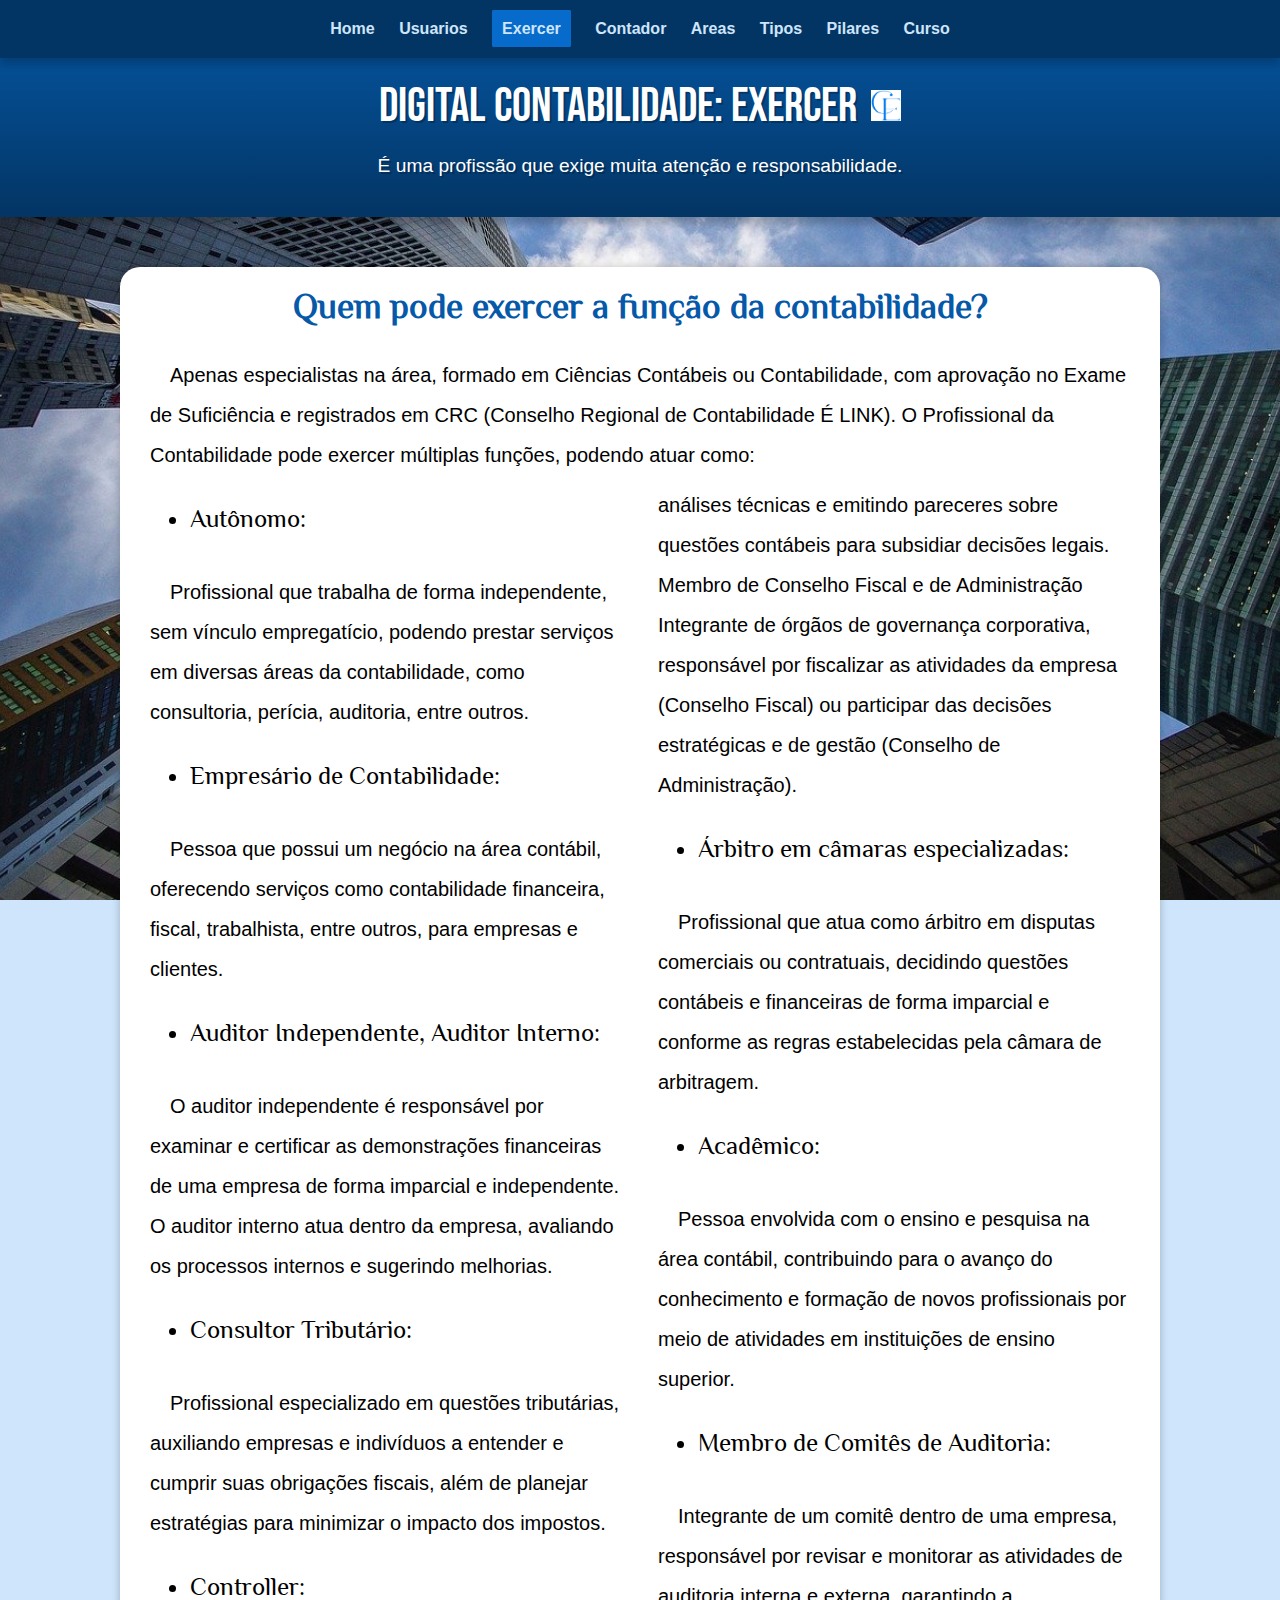
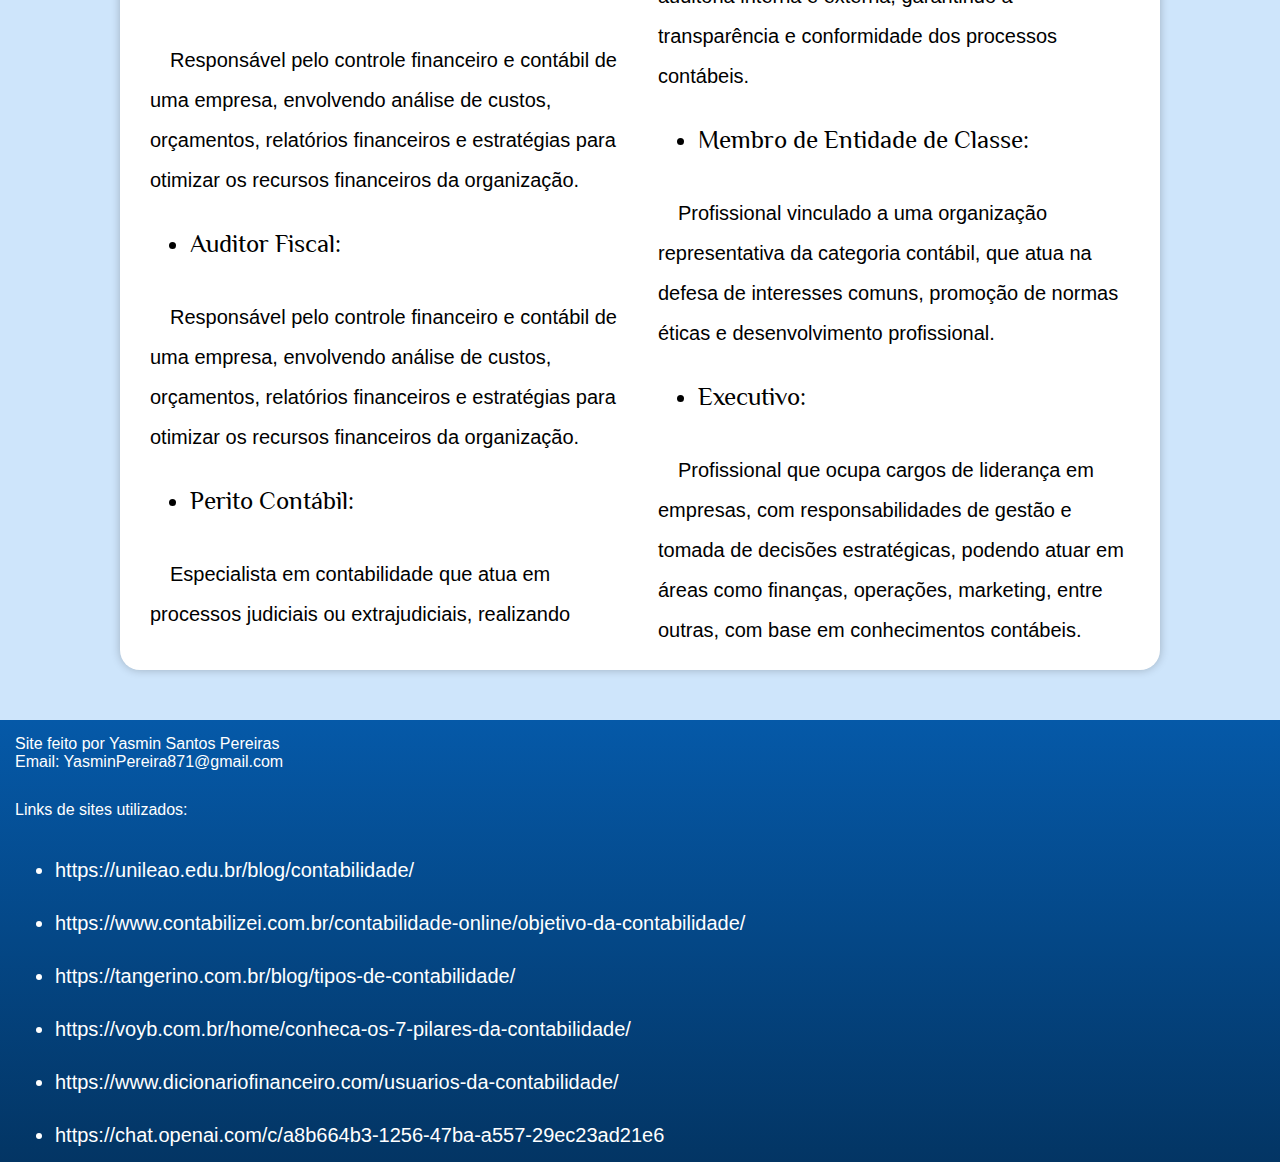
<file: exercer.html>
<!DOCTYPE html>
<html lang="pt-br">
<head>
    <meta charset="UTF-8">
    <meta name="viewport" content="width=device-width, initial-scale=1.0">
    <link rel="shortcut icon" href="imagem/logo.png" type="image/x-icon">
    <link rel="stylesheet" href="style.css">
    <title>ContaEstudy</title>
</head>
<body>
    <header>
        <nav>
            <a href="index.html">Home</a>
            <a href="usuarios.html">Usuarios</a>
            <a href="exercer.html"><span>Exercer</span></a>
            <a href="contador.html">Contador</a>
            <a href="areas.html">Areas</a>
            <a href="tipos.html">Tipos</a>
            <a href="pilares.html">Pilares</a>
            <a href="curso.html">Curso</a>
        </nav>
        
        <h1>Digital Contabilidade: Exercer</h1>
        <img src="imagem/logo.png" alt="Logo do Site">
        <p>É uma profissão que exige muita atenção e responsabilidade.</p>
    </header>
    <main>
        <article>
            <nav class="caixa">

                <h2>Quem pode exercer a função da contabilidade?</h2>
                    <p>
                        Apenas especialistas na área, formado em Ciências Contábeis ou Contabilidade, com aprovação no Exame de Suficiência e registrados em CRC (Conselho Regional de Contabilidade É LINK).
                        O Profissional da Contabilidade pode exercer múltiplas funções, podendo atuar como:
                    </p>

                <ul class="exercer">
                    
                    <li>Autônomo:</li>
                    <p>Profissional que trabalha de forma independente, sem vínculo empregatício, podendo prestar serviços em diversas áreas da contabilidade, como consultoria, perícia, auditoria, entre outros.</p>
                    <li>Empresário de Contabilidade:</li>
                    <p>Pessoa que possui um negócio na área contábil, oferecendo serviços como contabilidade financeira, fiscal, trabalhista, entre outros, para empresas e clientes.</p>
                    <li>Auditor Independente, Auditor Interno:</li>
                    <p>O auditor independente é responsável por examinar e certificar as demonstrações financeiras de uma empresa de forma imparcial e independente. O auditor interno atua dentro da empresa, avaliando os processos internos e sugerindo melhorias.</p>
                    <li>Consultor Tributário:</li>
                    <p>Profissional especializado em questões tributárias, auxiliando empresas e indivíduos a entender e cumprir suas obrigações fiscais, além de planejar estratégias para minimizar o impacto dos impostos.</p>
                    <li>Controller:</li>
                    <p>Responsável pelo controle financeiro e contábil de uma empresa, envolvendo análise de custos, orçamentos, relatórios financeiros e estratégias para otimizar os recursos financeiros da organização.</p>
                    <li>Auditor Fiscal:</li>
                    <p>Responsável pelo controle financeiro e contábil de uma empresa, envolvendo análise de custos, orçamentos, relatórios financeiros e estratégias para otimizar os recursos financeiros da organização.</p>
                    <li>Perito Contábil:</li>
                    <p>
                        Especialista em contabilidade que atua em processos judiciais ou extrajudiciais, realizando análises técnicas e emitindo pareceres sobre questões contábeis para subsidiar decisões legais.
                        Membro de Conselho Fiscal e de Administração
                        Integrante de órgãos de governança corporativa, responsável por fiscalizar as atividades da empresa (Conselho Fiscal) ou participar das decisões estratégicas e de gestão (Conselho de Administração).
                    </p>
                    <li>Árbitro em câmaras especializadas:</li>
                    <p>Profissional que atua como árbitro em disputas comerciais ou contratuais, decidindo questões contábeis e financeiras de forma imparcial e conforme as regras estabelecidas pela câmara de arbitragem.</p>
                    <li>Acadêmico:</li>
                    <p>Pessoa envolvida com o ensino e pesquisa na área contábil, contribuindo para o avanço do conhecimento e formação de novos profissionais por meio de atividades em instituições de ensino superior.</p>
                    <li>Membro de Comitês de Auditoria:</li>
                    <p>Integrante de um comitê dentro de uma empresa, responsável por revisar e monitorar as atividades de auditoria interna e externa, garantindo a transparência e conformidade dos processos contábeis.</p>
                    <li>Membro de Entidade de Classe:</li>
                    <p>Profissional vinculado a uma organização representativa da categoria contábil, que atua na defesa de interesses comuns, promoção de normas éticas e desenvolvimento profissional.</p>
                    <li>Executivo:</li>
                    <p>Profissional que ocupa cargos de liderança em empresas, com responsabilidades de gestão e tomada de decisões estratégicas, podendo atuar em áreas como finanças, operações, marketing, entre outras, com base em conhecimentos contábeis.</p>
                </ul>

            </nav>
        </article>
    </main>
    <footer>
        <p>
            Site feito por Yasmin Santos Pereiras
            <br>
            Email: YasminPereira871@gmail.com
        </p>
        
        <ul>
            <p>Links de sites utilizados:</p>
            <li><a href="https://unileao.edu.br/blog/contabilidade/" target="_blank">https://unileao.edu.br/blog/contabilidade/</a></li>
            <li><a href="https://www.contabilizei.com.br/contabilidade-online/objetivo-da-contabilidade/" target="_blank">https://www.contabilizei.com.br/contabilidade-online/objetivo-da-contabilidade/</a></li>
            <li><a href="https://tangerino.com.br/blog/tipos-de-contabilidade/" target="_blank">https://tangerino.com.br/blog/tipos-de-contabilidade/</a></li>
            <li><a href="https://voyb.com.br/home/conheca-os-7-pilares-da-contabilidade/" target="_blank">https://voyb.com.br/home/conheca-os-7-pilares-da-contabilidade/</a></li>
            <li><a href="https://www.dicionariofinanceiro.com/usuarios-da-contabilidade/" target="_blank">https://www.dicionariofinanceiro.com/usuarios-da-contabilidade/</a></li>
            <li><a href="https://chat.openai.com/c/a8b664b3-1256-47ba-a557-29ec23ad21e6" target="_blank">https://chat.openai.com/c/a8b664b3-1256-47ba-a557-29ec23ad21e6</a></li>
        </ul>
    </footer>
    
</body>
</html>
</file>
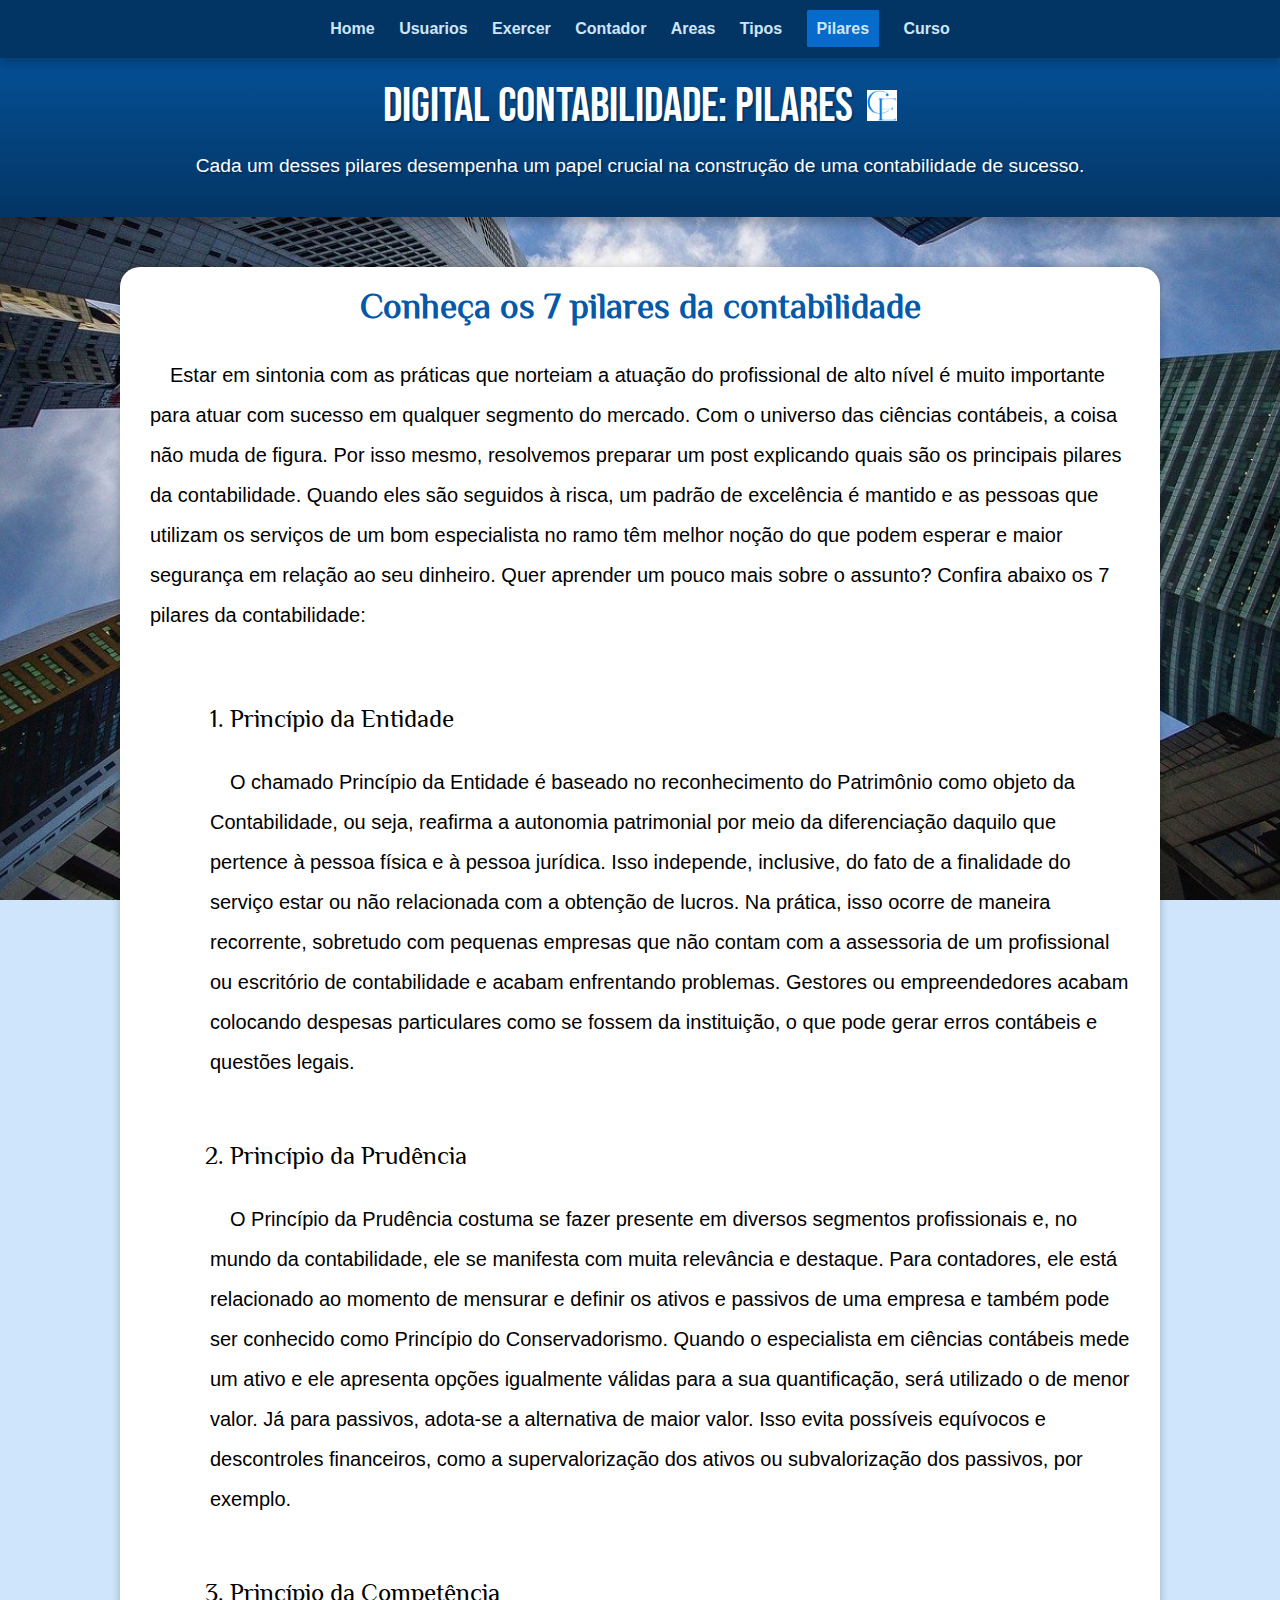
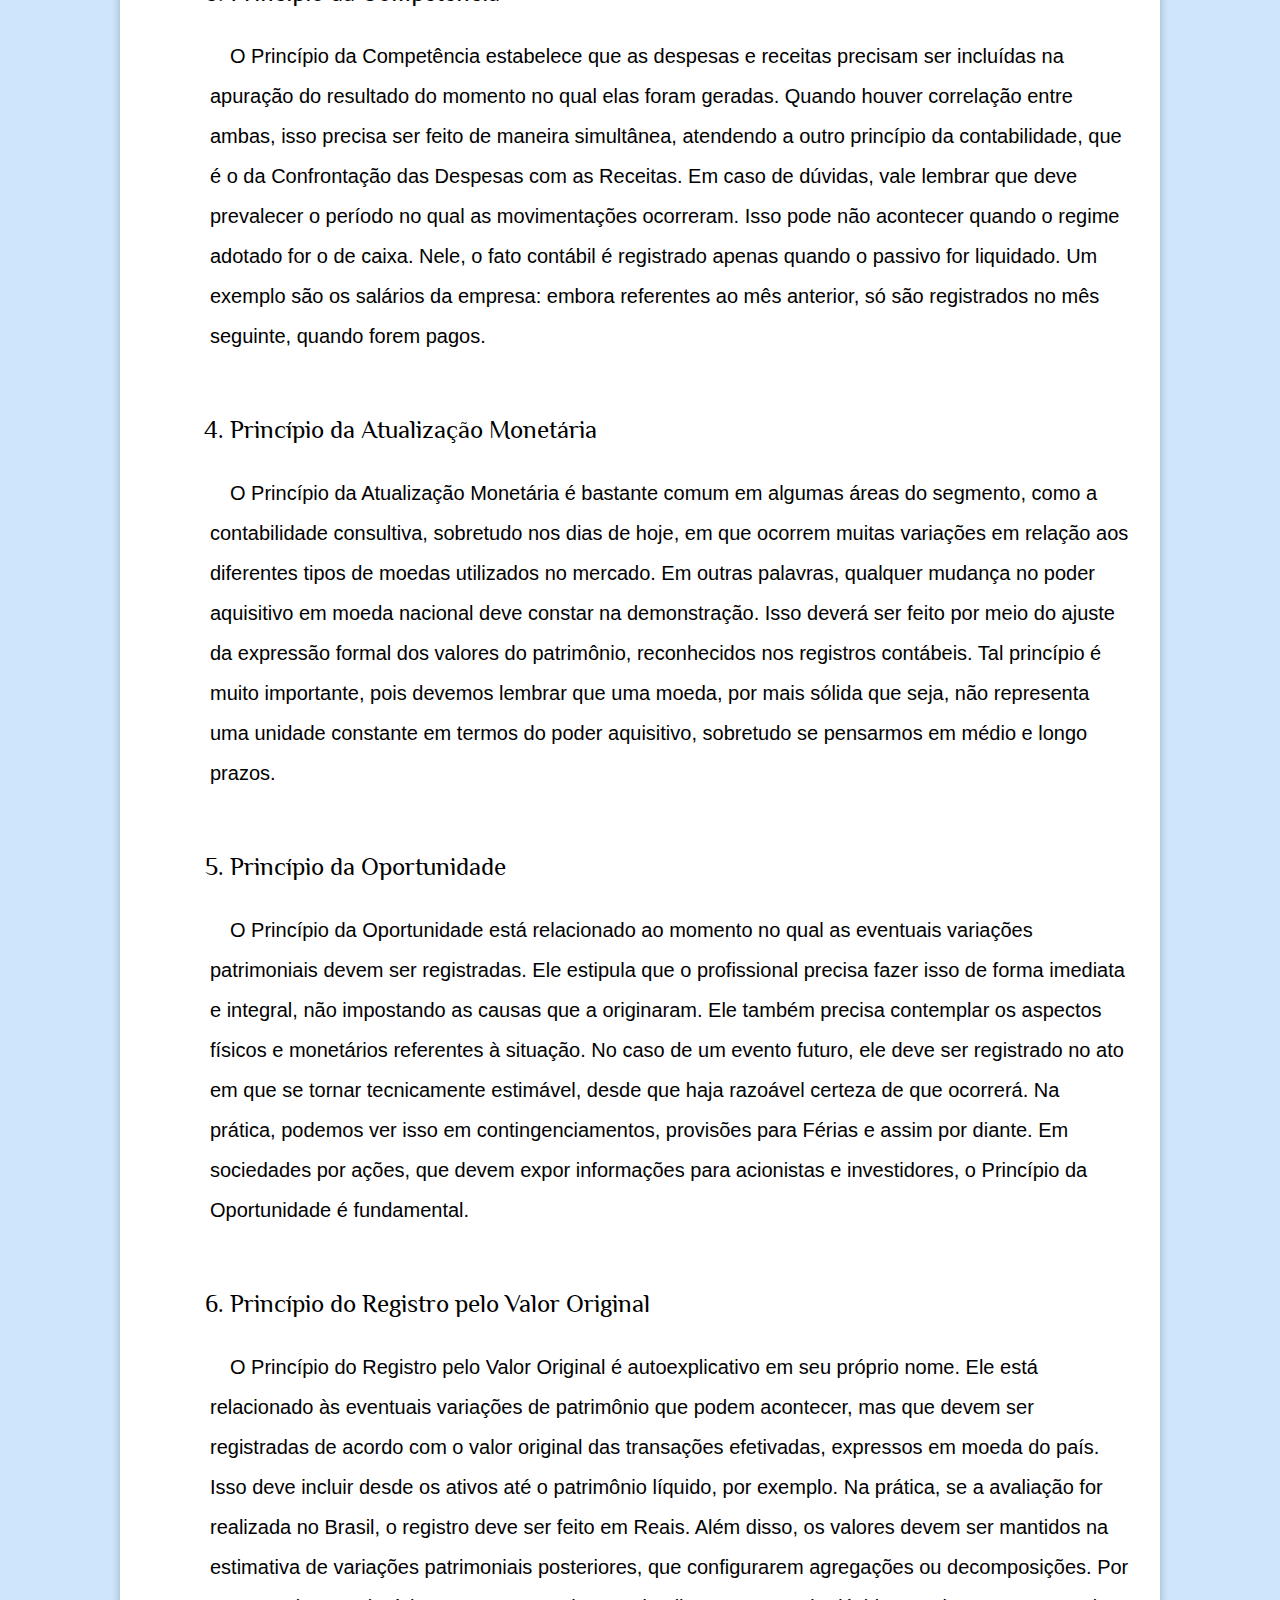
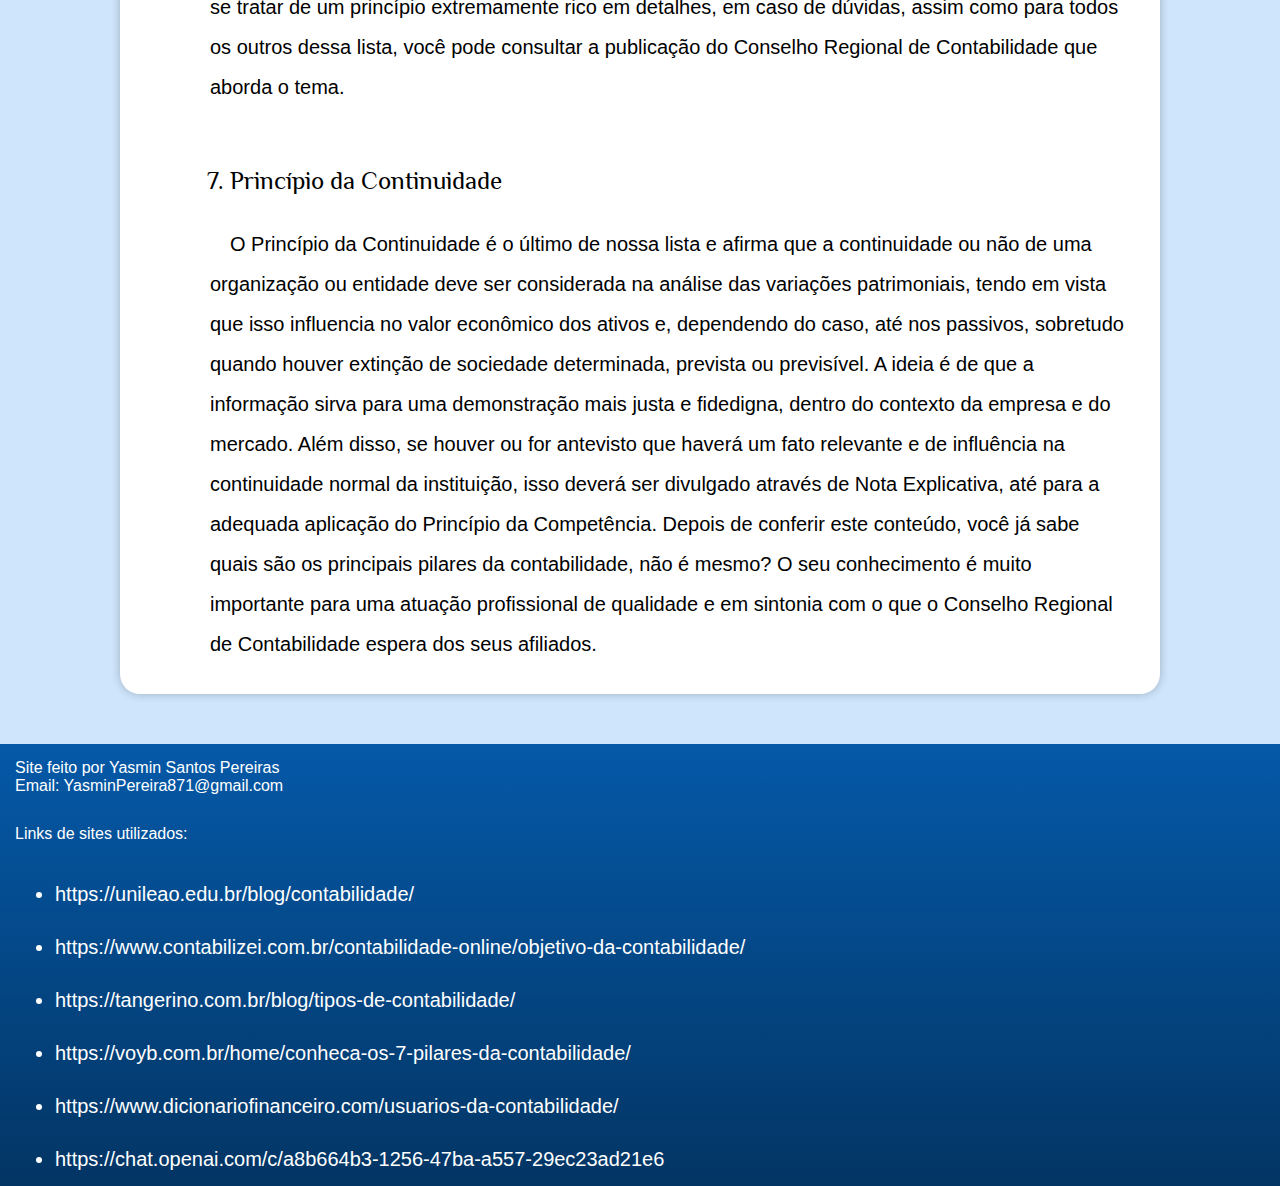
<file: pilares.html>
<!DOCTYPE html>
<html lang="pt-br">
<head>
    <meta charset="UTF-8">
    <meta name="viewport" content="width=device-width, initial-scale=1.0">
    <link rel="shortcut icon" href="imagem/logo.png" type="image/x-icon">
    <link rel="stylesheet" href="style.css">
    <title>ContaEstudy</title>
</head>
<body>
    <header>
        <nav>
            <a href="index.html">Home</a>
            <a href="usuarios.html">Usuarios</a>
            <a href="exercer.html">Exercer</a>
            <a href="contador.html">Contador</a>
            <a href="areas.html">Areas</a>
            <a href="tipos.html">Tipos</a>
            <a href="pilares.html"><span>Pilares</span></a>
            <a href="curso.html">Curso</a>
        </nav>
        
        <h1>Digital Contabilidade: Pilares</h1>
        <img src="imagem/logo.png" alt="Logo do Site">
        <p>Cada um desses pilares desempenha um papel crucial na construção de uma contabilidade de sucesso.</p>
    </header>
    <main>
        <article>
            <nav class="caixa">
                <h2>Conheça os 7 pilares da contabilidade</h2>

                <p>
                    Estar em sintonia com as práticas que norteiam a atuação do profissional de alto nível é muito importante para atuar com sucesso em qualquer segmento do mercado. Com o universo das ciências contábeis, a coisa não muda de figura. Por isso mesmo, resolvemos preparar um post explicando quais são os principais pilares da contabilidade.
                    Quando eles são seguidos à risca, um padrão de excelência é mantido e as pessoas que utilizam os serviços de um bom especialista no ramo têm melhor noção do que podem esperar e maior segurança em relação ao seu dinheiro.
                    Quer aprender um pouco mais sobre o assunto? Confira abaixo os 7 pilares da contabilidade:
                </p>

                <ol class="pilar">
                    
                    <li>Princípio da Entidade</li>
                    
                    <p>
                        O chamado Princípio da Entidade é baseado no reconhecimento do Patrimônio como objeto da Contabilidade, ou seja, reafirma a autonomia patrimonial por meio da diferenciação daquilo que pertence à pessoa física e à pessoa jurídica. Isso independe, inclusive, do fato de a finalidade do serviço estar ou não relacionada com a obtenção de lucros.
                        Na prática, isso ocorre de maneira recorrente, sobretudo com pequenas empresas que não contam com a assessoria de um profissional ou escritório de contabilidade e acabam enfrentando problemas. Gestores ou empreendedores acabam colocando despesas particulares como se fossem da instituição, o que pode gerar erros contábeis e questões legais.
                    </p>
                    
                    <li>Princípio da Prudência</li>
                    
                    <p>
                        O Princípio da Prudência costuma se fazer presente em diversos segmentos profissionais e, no mundo da contabilidade, ele se manifesta com muita relevância e destaque. Para contadores, ele está relacionado ao momento de mensurar e definir os ativos e passivos de uma empresa e também pode ser conhecido como Princípio do Conservadorismo.
                        Quando o especialista em ciências contábeis mede um ativo e ele apresenta opções igualmente válidas para a sua quantificação, será utilizado o de menor valor. Já para passivos, adota-se a alternativa de maior valor. Isso evita possíveis equívocos e descontroles financeiros, como a supervalorização dos ativos ou subvalorização dos passivos, por exemplo.
                    </p>
                    
                    <li>Princípio da Competência</li>
                    
                    <p>
                        O Princípio da Competência estabelece que as despesas e receitas precisam ser incluídas na apuração do resultado do momento no qual elas foram geradas. Quando houver correlação entre ambas, isso precisa ser feito de maneira simultânea, atendendo a outro princípio da contabilidade, que é o da Confrontação das Despesas com as Receitas.
                        Em caso de dúvidas, vale lembrar que deve prevalecer o período no qual as movimentações ocorreram. Isso pode não acontecer quando o regime adotado for o de caixa. Nele, o fato contábil é registrado apenas quando o passivo for liquidado. Um exemplo são os salários da empresa: embora referentes ao mês anterior, só são registrados no mês seguinte, quando forem pagos.
                    </p>
                    
                    <li>Princípio da Atualização Monetária</li>
                    
                    <p>
                        O Princípio da Atualização Monetária é bastante comum em algumas áreas do segmento, como a contabilidade consultiva, sobretudo nos dias de hoje, em que ocorrem muitas variações em relação aos diferentes tipos de moedas utilizados no mercado. Em outras palavras, qualquer mudança no poder aquisitivo em moeda nacional deve constar na demonstração.
                        Isso deverá ser feito por meio do ajuste da expressão formal dos valores do patrimônio, reconhecidos nos registros contábeis. Tal princípio é muito importante, pois devemos lembrar que uma moeda, por mais sólida que seja, não representa uma unidade constante em termos do poder aquisitivo, sobretudo se pensarmos em médio e longo prazos.
                    </p>
                    
                    <li>Princípio da Oportunidade</li>
                    
                    <p>
                        O Princípio da Oportunidade está relacionado ao momento no qual as eventuais variações patrimoniais devem ser registradas. Ele estipula que o profissional precisa fazer isso de forma imediata e integral, não impostando as causas que a originaram. Ele também precisa contemplar os aspectos físicos e monetários referentes à situação.
                        No caso de um evento futuro, ele deve ser registrado no ato em que se tornar tecnicamente estimável, desde que haja razoável certeza de que ocorrerá. Na prática, podemos ver isso em contingenciamentos, provisões para Férias e assim por diante. Em sociedades por ações, que devem expor informações para acionistas e investidores, o Princípio da Oportunidade é fundamental.
                    </p>
                    
                    <li>Princípio do Registro pelo Valor Original</li>
                    
                    <p>
                        O Princípio do Registro pelo Valor Original é autoexplicativo em seu próprio nome. Ele está relacionado às eventuais variações de patrimônio que podem acontecer, mas que devem ser registradas de acordo com o valor original das transações efetivadas, expressos em moeda do país. Isso deve incluir desde os ativos até o patrimônio líquido, por exemplo.
                        Na prática, se a avaliação for realizada no Brasil, o registro deve ser feito em Reais. Além disso, os valores devem ser mantidos na estimativa de variações patrimoniais posteriores, que configurarem agregações ou decomposições.
                        Por se tratar de um princípio extremamente rico em detalhes, em caso de dúvidas, assim como para todos os outros dessa lista, você pode consultar a publicação do Conselho Regional de Contabilidade que aborda o tema.
                    </p>
                    
                    <li>Princípio da Continuidade</li>
                    
                    <p>
                        O Princípio da Continuidade é o último de nossa lista e afirma que a continuidade ou não de uma organização ou entidade deve ser considerada na análise das variações patrimoniais, tendo em vista que isso influencia no valor econômico dos ativos e, dependendo do caso, até nos passivos, sobretudo quando houver extinção de sociedade determinada, prevista ou previsível.
                        A ideia é de que a informação sirva para uma demonstração mais justa e fidedigna, dentro do contexto da empresa e do mercado. Além disso, se houver ou for antevisto que haverá um fato relevante e de influência na continuidade normal da instituição, isso deverá ser divulgado através de Nota Explicativa, até para a adequada aplicação do Princípio da Competência.
                        Depois de conferir este conteúdo, você já sabe quais são os principais pilares da contabilidade, não é mesmo? O seu conhecimento é muito importante para uma atuação profissional de qualidade e em sintonia com o que o Conselho Regional de Contabilidade espera dos seus afiliados.
                    </p>
                </ol>
            </nav>
        </article>
    </main>
    <footer>
        <p>
            Site feito por Yasmin Santos Pereiras
            <br>
            Email: YasminPereira871@gmail.com
        </p>
        
        <ul>
            <p>Links de sites utilizados:</p>
            <li><a href="https://unileao.edu.br/blog/contabilidade/" target="_blank">https://unileao.edu.br/blog/contabilidade/</a></li>
            <li><a href="https://www.contabilizei.com.br/contabilidade-online/objetivo-da-contabilidade/" target="_blank">https://www.contabilizei.com.br/contabilidade-online/objetivo-da-contabilidade/</a></li>
            <li><a href="https://tangerino.com.br/blog/tipos-de-contabilidade/" target="_blank">https://tangerino.com.br/blog/tipos-de-contabilidade/</a></li>
            <li><a href="https://voyb.com.br/home/conheca-os-7-pilares-da-contabilidade/" target="_blank">https://voyb.com.br/home/conheca-os-7-pilares-da-contabilidade/</a></li>
            <li><a href="https://www.dicionariofinanceiro.com/usuarios-da-contabilidade/" target="_blank">https://www.dicionariofinanceiro.com/usuarios-da-contabilidade/</a></li>
            <li><a href="https://chat.openai.com/c/a8b664b3-1256-47ba-a557-29ec23ad21e6" target="_blank">https://chat.openai.com/c/a8b664b3-1256-47ba-a557-29ec23ad21e6</a></li>
        </ul>
    </footer>
</body>
</html>
</file>
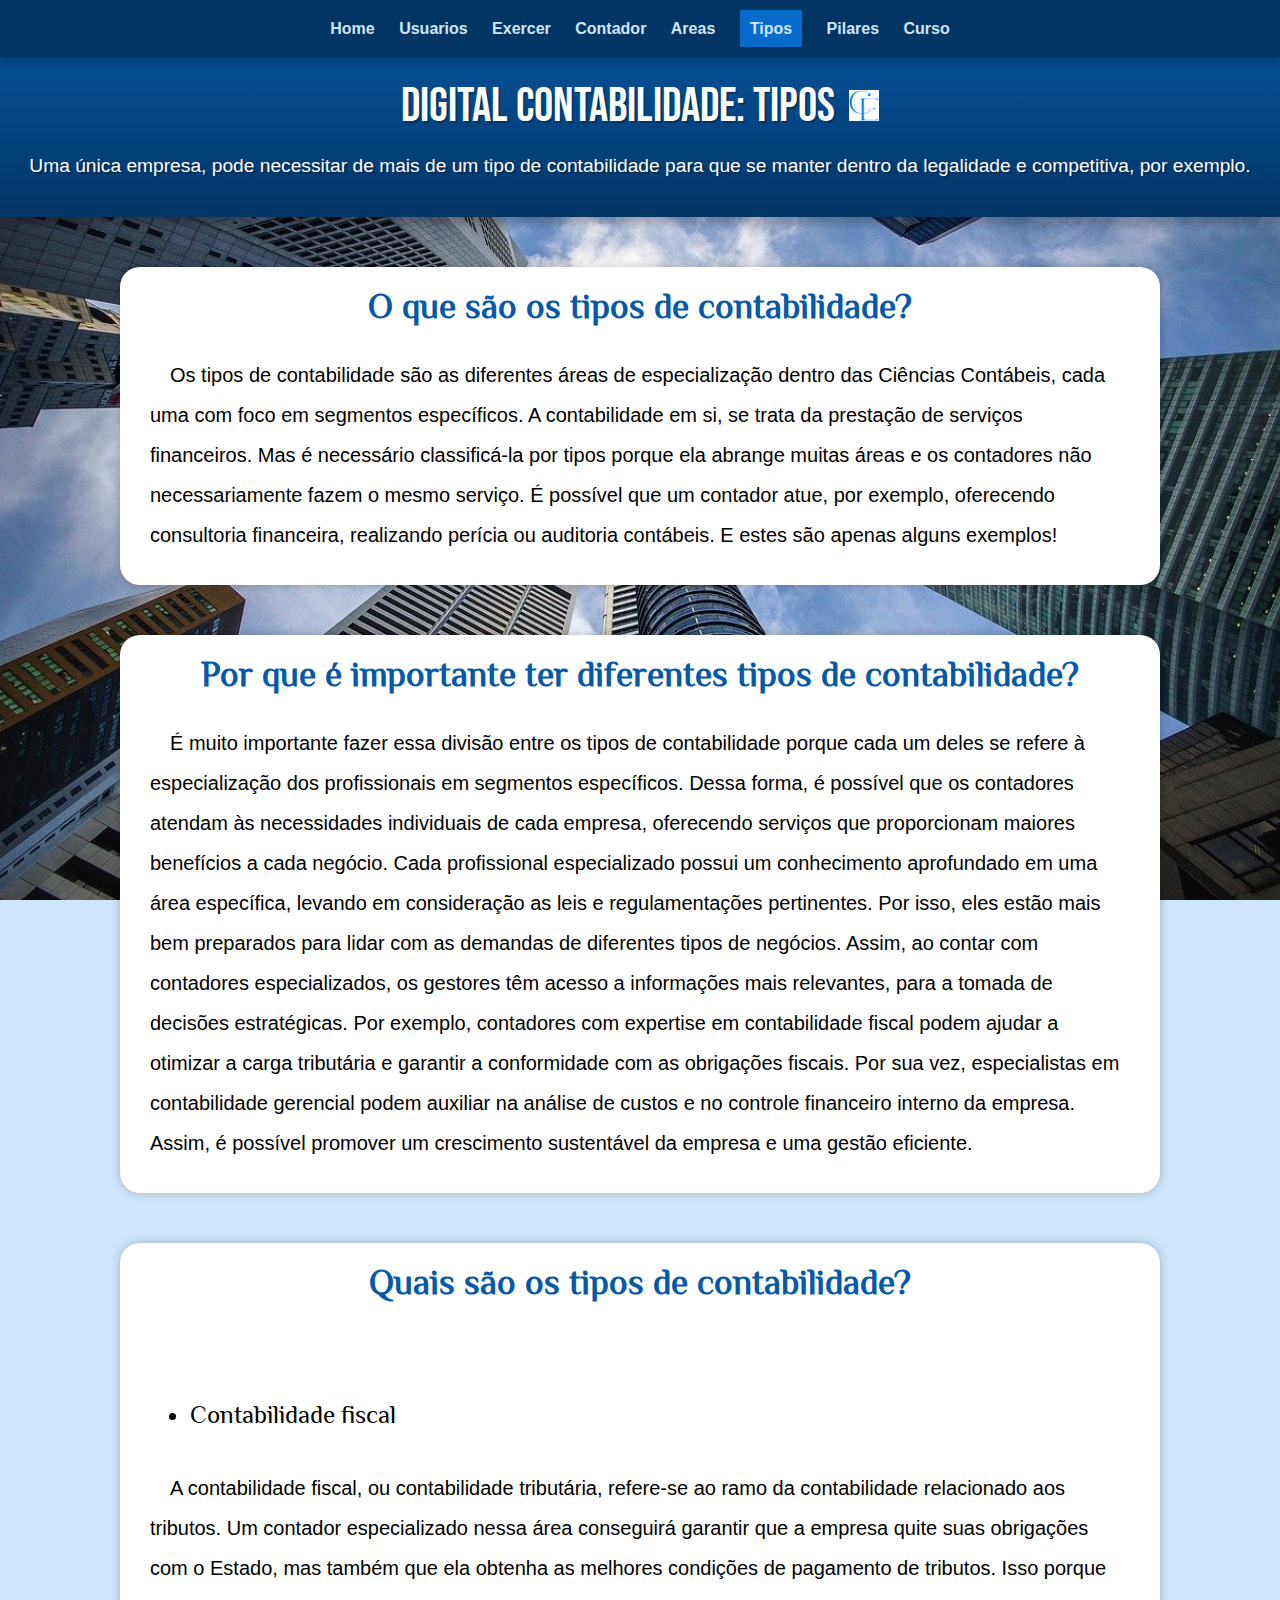
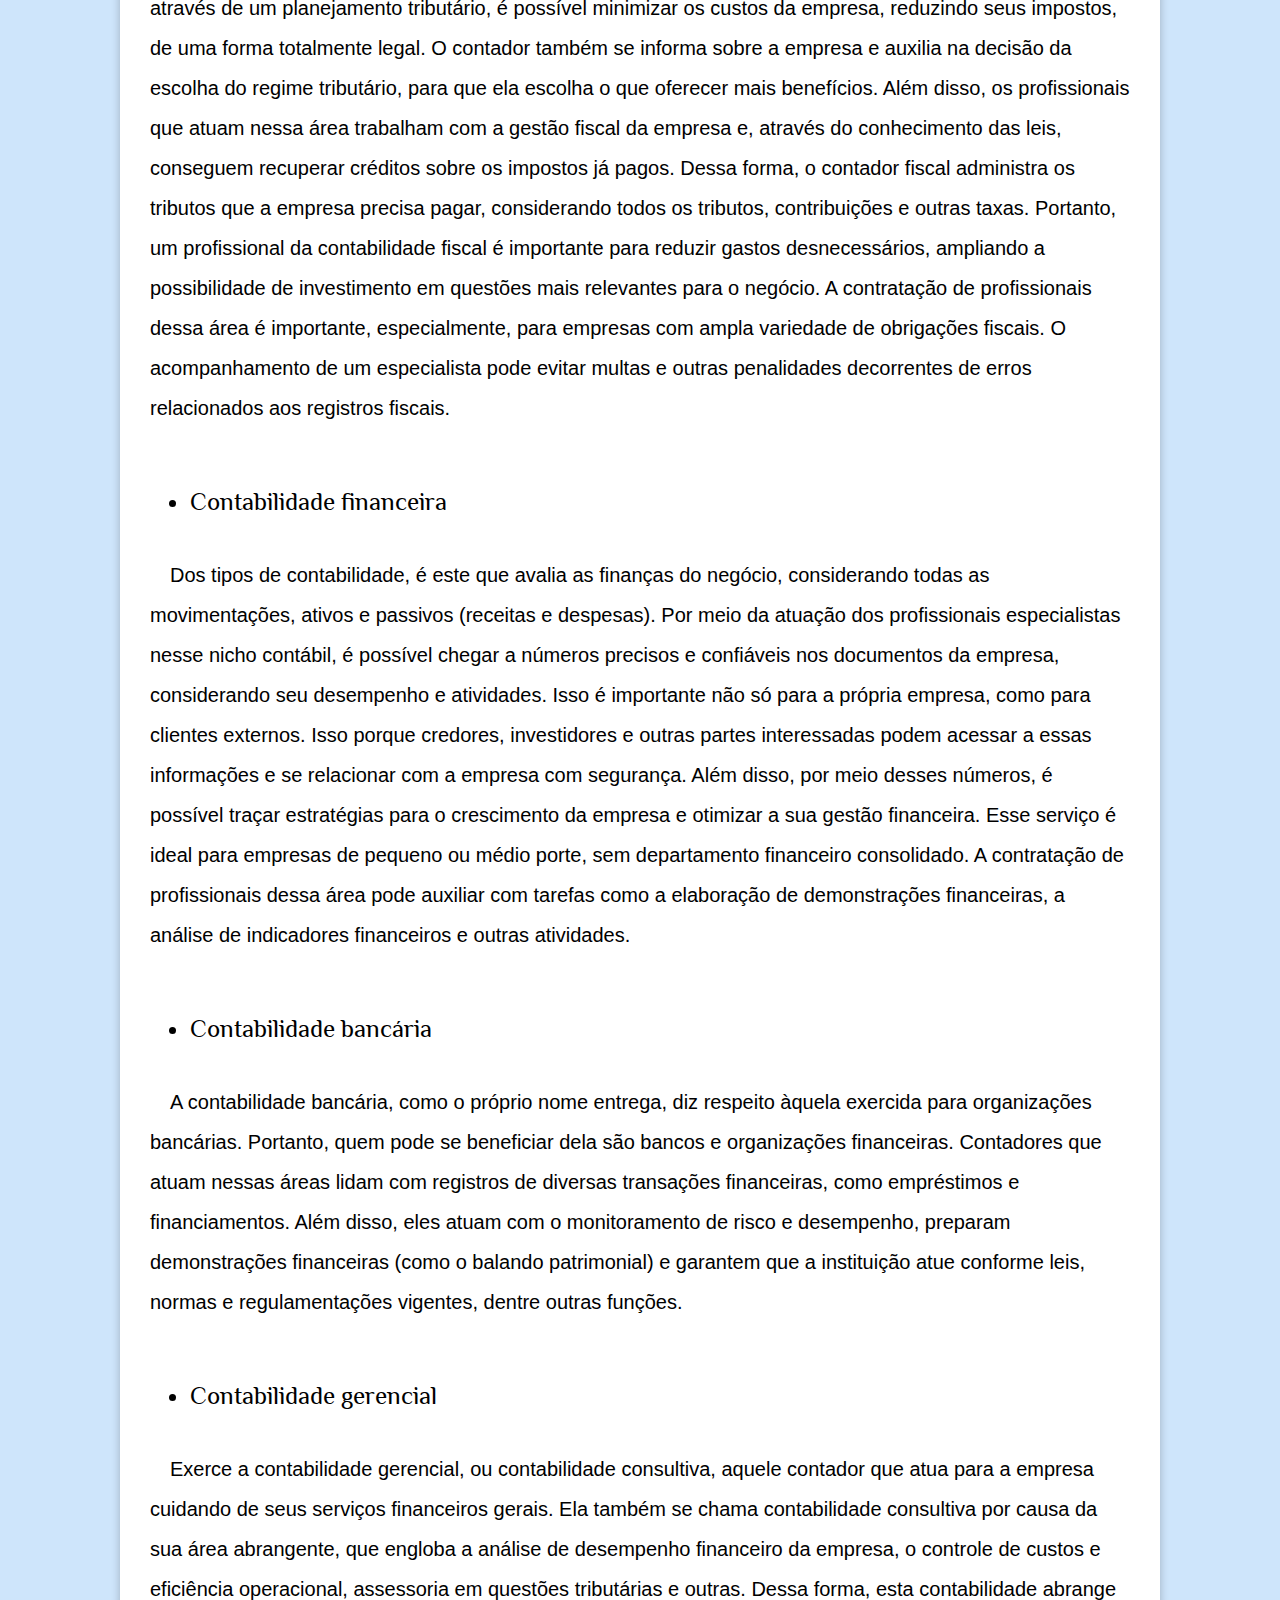
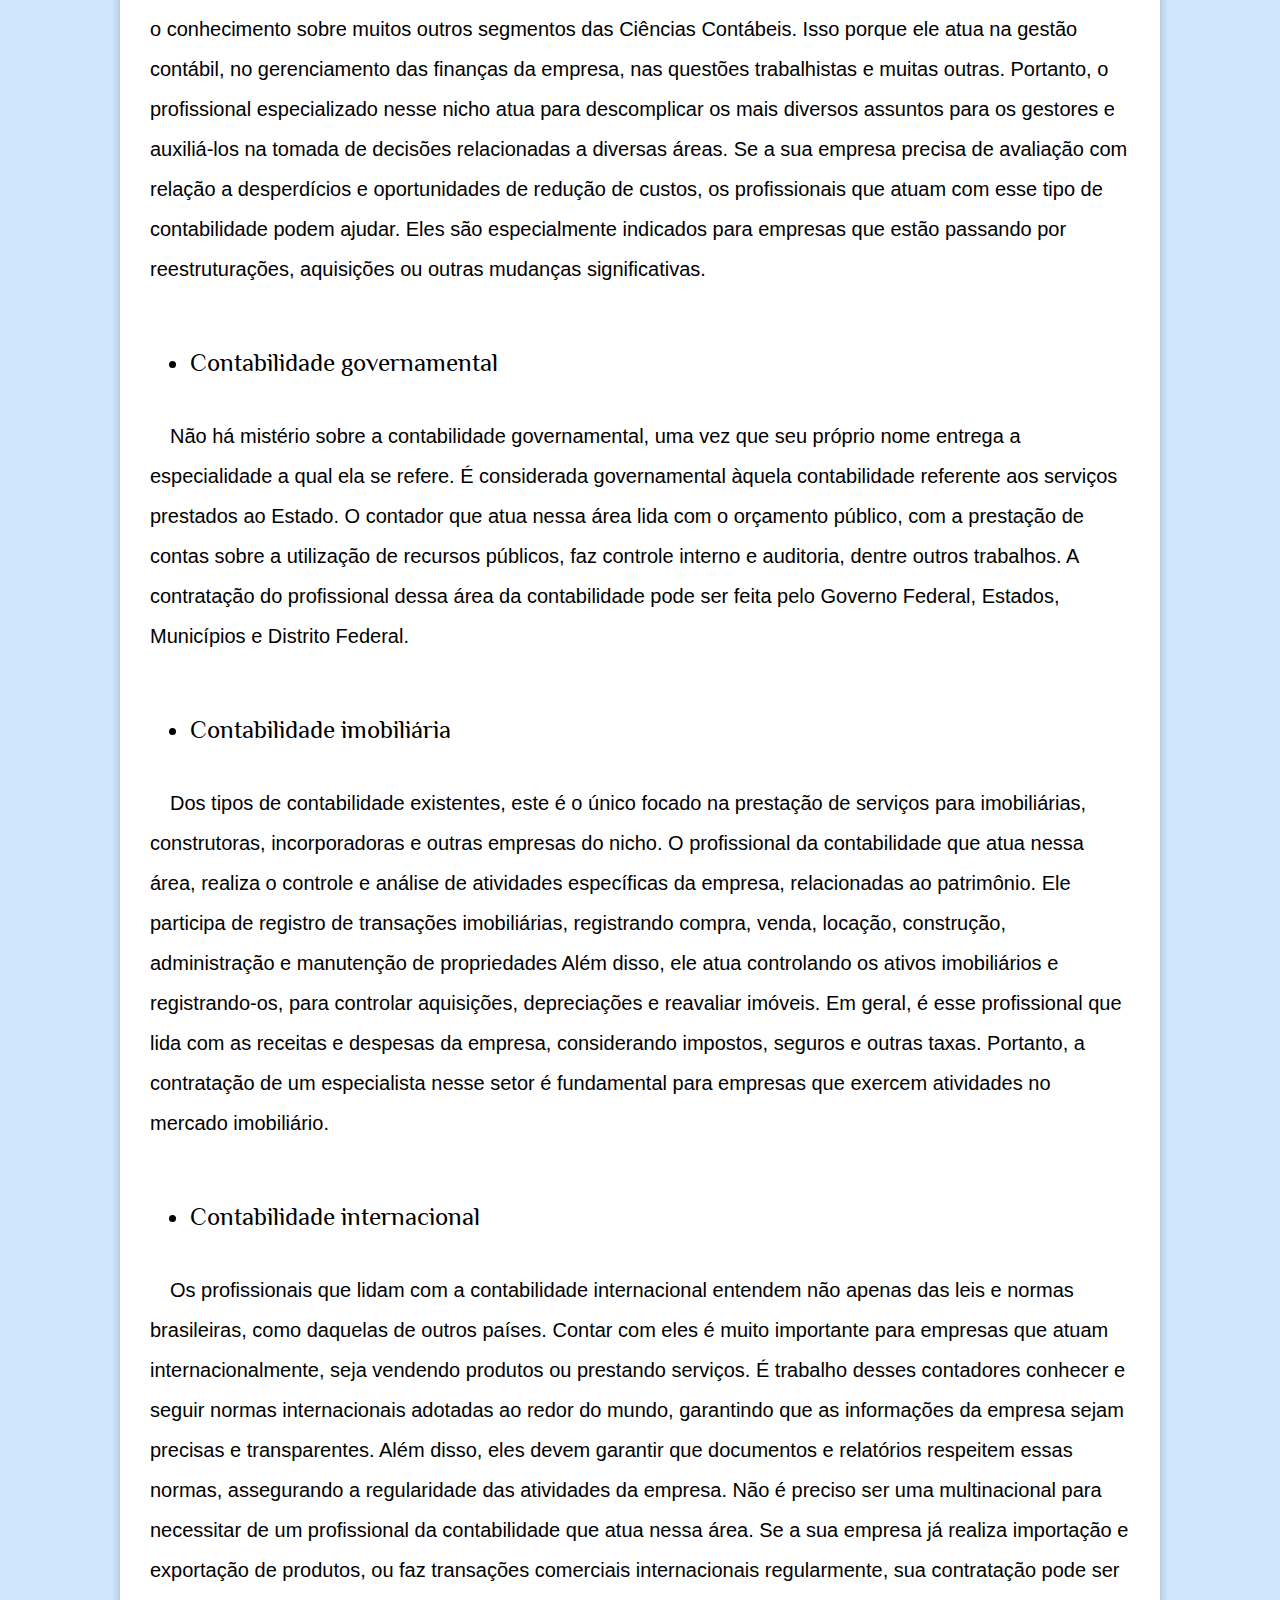
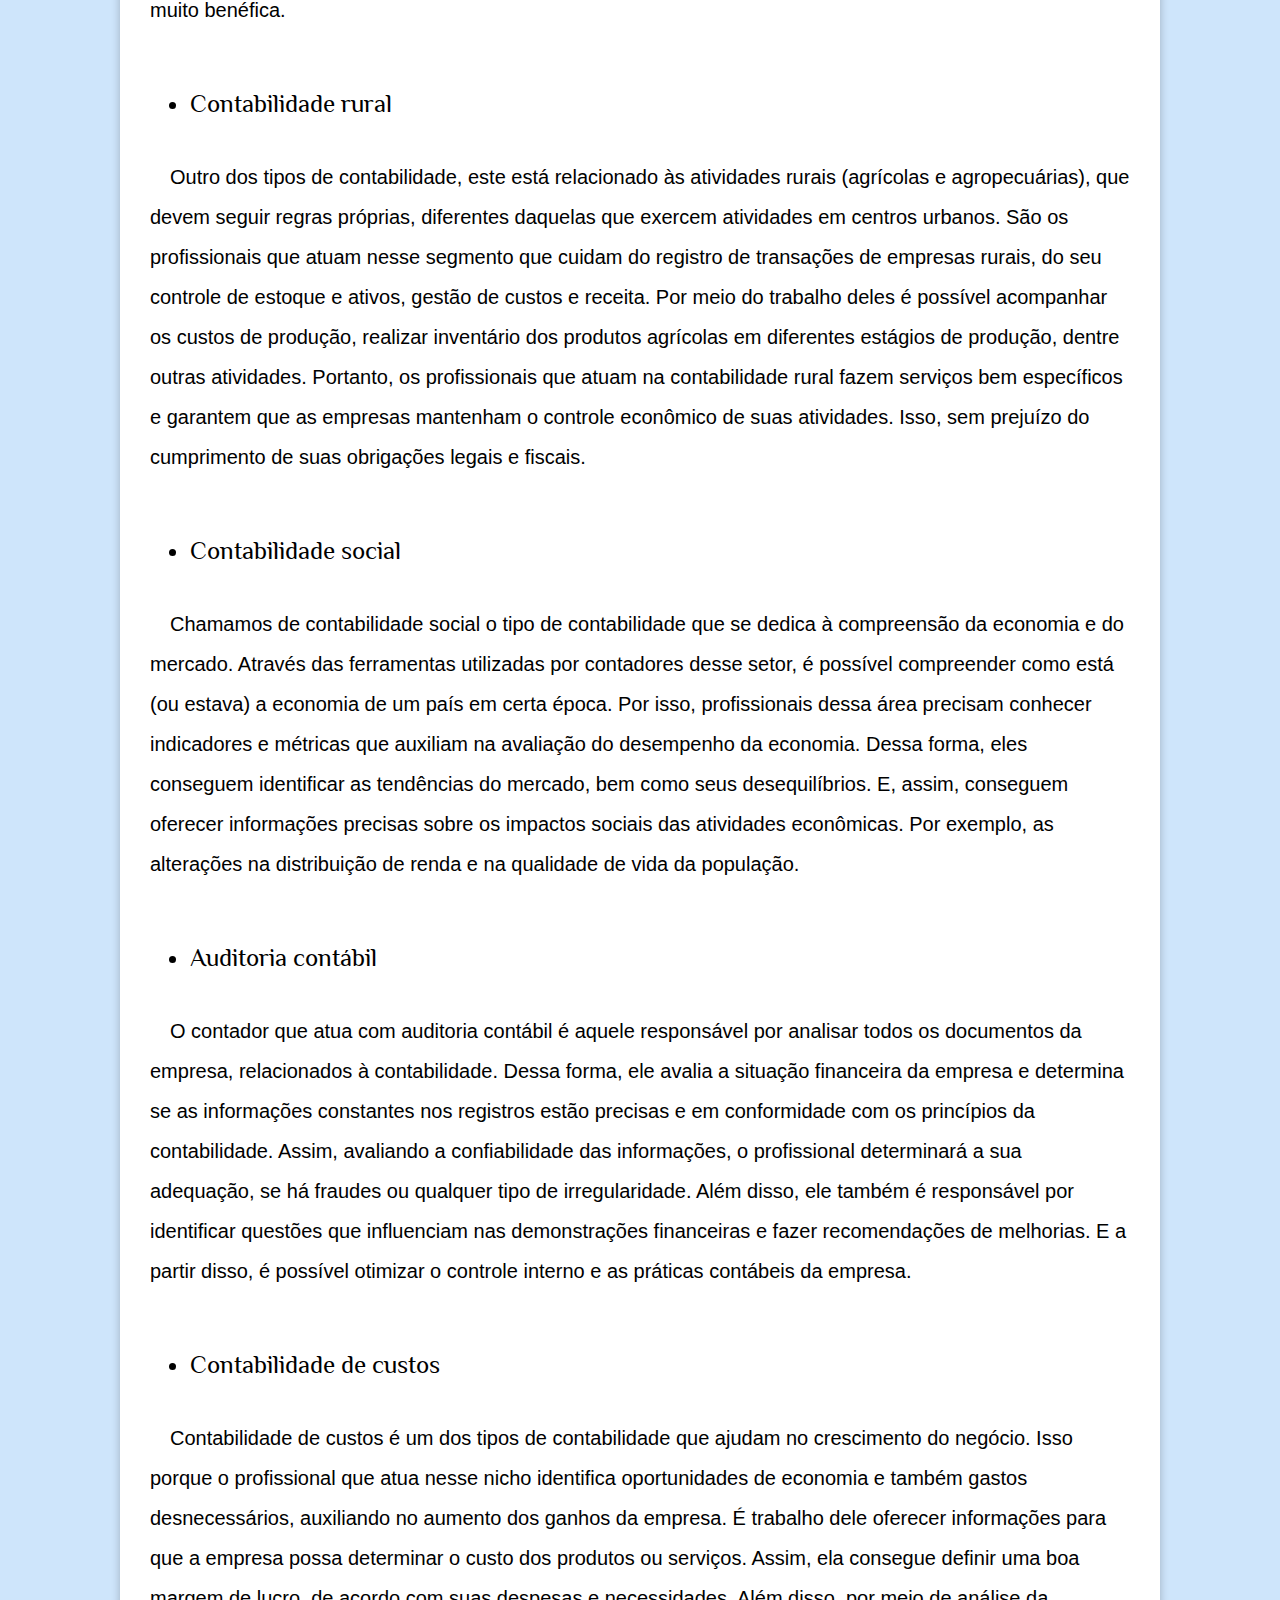
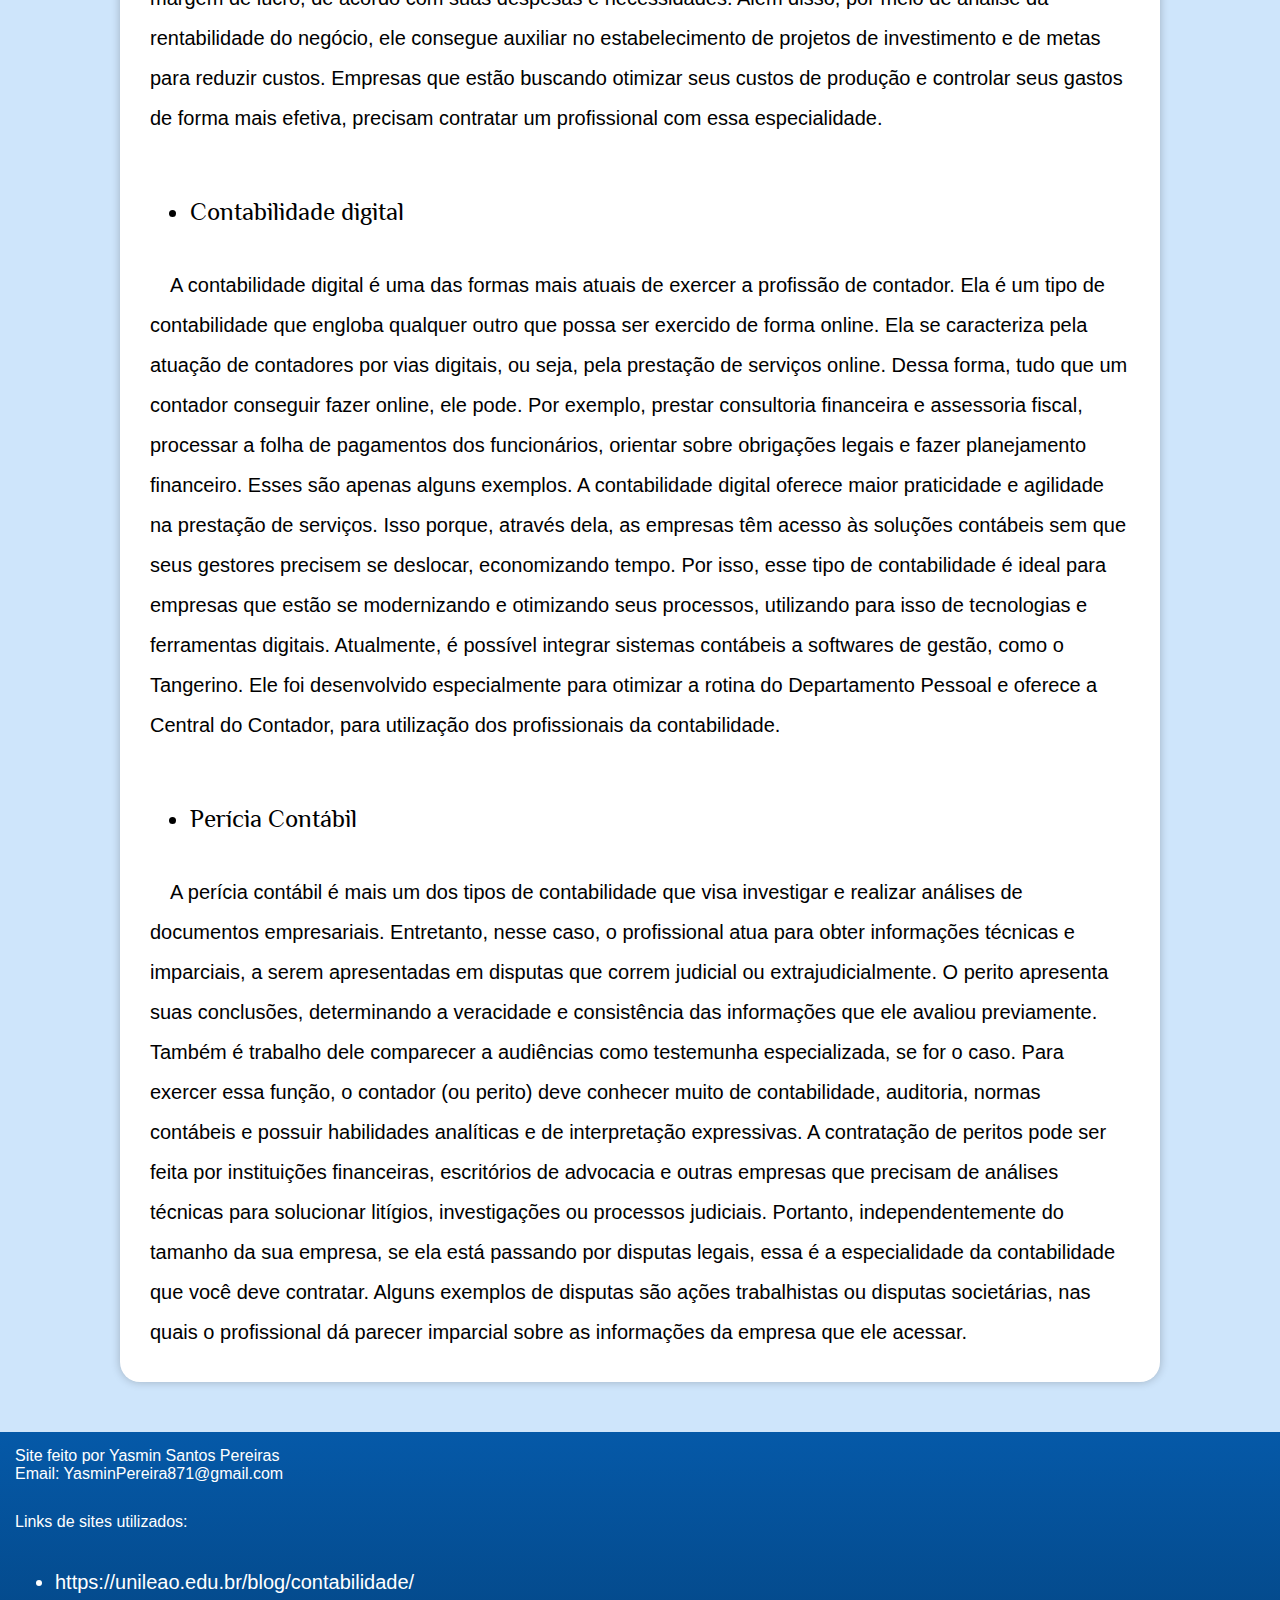
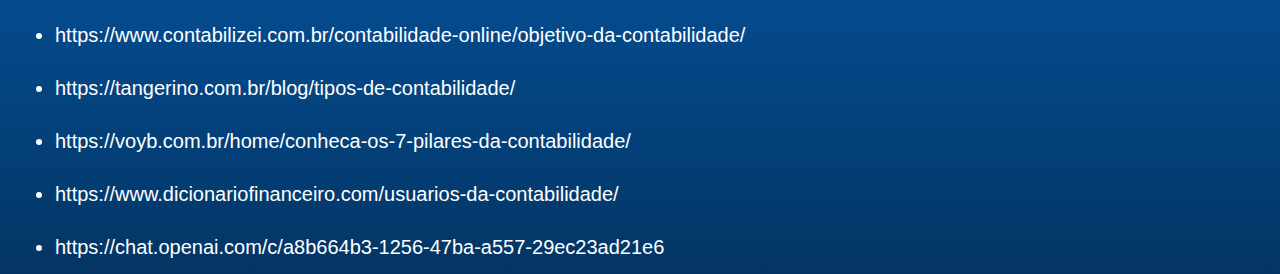
<file: tipos.html>
<!DOCTYPE html>
<html lang="pt-br">
<head>
    <meta charset="UTF-8">
    <meta name="viewport" content="width=device-width, initial-scale=1.0">
    <link rel="shortcut icon" href="imagem/logo.png" type="image/x-icon">
    <link rel="stylesheet" href="style.css">
    <title>ContaEstudy</title>
</head>
<body>
    <header>
        <nav>
            <a href="index.html">Home</a>
            <a href="usuarios.html">Usuarios</a>
            <a href="exercer.html">Exercer</a>
            <a href="contador.html">Contador</a>
            <a href="areas.html">Areas</a>
            <a href="tipos.html"><span>Tipos</span></a>
            <a href="pilares.html">Pilares</a>
            <a href="curso.html">Curso</a>
        </nav>
        
        <h1>Digital Contabilidade: Tipos</h1>
        <img src="imagem/logo.png" alt="Logo do Site">
        <p>Uma única empresa, pode necessitar de mais de um tipo de contabilidade para que se manter dentro da legalidade e competitiva, por exemplo.</p>
    </header>
    <main>
        <article>
            <nav class="caixa">
                <h2>O que são os tipos de contabilidade?</h2>
                <p>
                    Os tipos de contabilidade são as diferentes áreas de especialização dentro das Ciências Contábeis, cada uma com foco em segmentos específicos.
                    A contabilidade em si, se trata da prestação de serviços financeiros. Mas é necessário classificá-la por tipos porque ela abrange muitas áreas e os contadores não necessariamente fazem o mesmo serviço.
                    É possível que um contador atue, por exemplo, oferecendo consultoria financeira, realizando perícia ou auditoria contábeis. E estes são apenas alguns exemplos!
                </p>
            </nav>

            <nav class="caixa">
                <h2>Por que é importante ter diferentes tipos de contabilidade?</h2>
                <p>
                    É muito importante fazer essa divisão entre os tipos de contabilidade porque cada um deles se refere à especialização dos profissionais em segmentos específicos.
                    Dessa forma, é possível que os contadores atendam às necessidades individuais de cada empresa, oferecendo serviços que proporcionam maiores benefícios a cada negócio.
                    Cada profissional especializado possui um conhecimento aprofundado em uma área específica, levando em consideração as leis e regulamentações pertinentes. Por isso, eles estão mais bem preparados para lidar com as demandas de diferentes tipos de negócios.
                    Assim, ao contar com contadores especializados, os gestores têm acesso a informações mais relevantes, para a tomada de decisões estratégicas. Por exemplo, contadores com expertise em contabilidade fiscal podem ajudar a otimizar a carga tributária e garantir a conformidade com as obrigações fiscais.
                    Por sua vez, especialistas em contabilidade gerencial podem auxiliar na análise de custos e no controle financeiro interno da empresa. Assim, é possível promover um crescimento sustentável da empresa e uma gestão eficiente.
                </p>
            </nav>

            <nav class="caixa">

                <h2>Quais são os tipos de contabilidade?</h2>
                
                <ul class="tipo">
                    
                    <li>Contabilidade fiscal</li>
                    <p>
                        A contabilidade fiscal, ou contabilidade tributária, refere-se ao ramo da contabilidade relacionado aos tributos. Um contador especializado nessa área conseguirá garantir que a empresa quite suas obrigações com o Estado, mas também que ela obtenha as melhores condições de pagamento de tributos.
                        Isso porque através de um planejamento tributário, é possível minimizar os custos da empresa, reduzindo seus impostos, de uma forma totalmente legal.
                        O contador também se informa sobre a empresa e auxilia na decisão da escolha do regime tributário, para que ela escolha o que oferecer mais benefícios. Além disso, os profissionais que atuam nessa área trabalham com a gestão fiscal da empresa e, através do conhecimento das leis, conseguem recuperar créditos sobre os impostos já pagos.
                        Dessa forma, o contador fiscal administra os tributos que a empresa precisa pagar, considerando todos os tributos, contribuições e outras taxas.
                        Portanto, um profissional da contabilidade fiscal é importante para reduzir gastos desnecessários, ampliando a possibilidade de investimento em questões mais relevantes para o negócio.
                        A contratação de profissionais dessa área é importante, especialmente, para empresas com ampla variedade de obrigações fiscais. O acompanhamento de um especialista pode evitar multas e outras penalidades decorrentes de erros relacionados aos registros fiscais.
                    </p>
                    <li>Contabilidade financeira</li>
                    <p>
                        Dos tipos de contabilidade, é este que avalia as finanças do negócio, considerando todas as movimentações, ativos e passivos (receitas e despesas). Por meio da atuação dos profissionais especialistas nesse nicho contábil, é possível chegar a números precisos e confiáveis nos documentos da empresa, considerando seu desempenho e atividades.
                        Isso é importante não só para a própria empresa, como para clientes externos. Isso porque credores, investidores e outras partes interessadas podem acessar a essas informações e se relacionar com a empresa com segurança.
                        Além disso, por meio desses números, é possível traçar estratégias para o crescimento da empresa e otimizar a sua gestão financeira. Esse serviço é ideal para empresas de pequeno ou médio porte, sem departamento financeiro consolidado.
                        A contratação de profissionais dessa área pode auxiliar com tarefas como a elaboração de demonstrações financeiras, a análise de indicadores financeiros e outras atividades.
                    </p>
                    <li>Contabilidade bancária</li>
                    <p>
                        A contabilidade bancária, como o próprio nome entrega, diz respeito àquela exercida para organizações bancárias. Portanto, quem pode se beneficiar dela são bancos e organizações financeiras.
                        Contadores que atuam nessas áreas lidam com registros de diversas transações financeiras, como empréstimos e financiamentos.
                        Além disso, eles atuam com o monitoramento de risco e desempenho, preparam demonstrações financeiras (como o balando patrimonial) e garantem que a instituição atue conforme leis, normas e regulamentações vigentes, dentre outras funções.
                    </p>
                    <li>Contabilidade gerencial</li>
                    <p>
                        Exerce a contabilidade gerencial, ou contabilidade consultiva, aquele contador que atua para a empresa cuidando de seus serviços financeiros gerais.
                        Ela também se chama contabilidade consultiva por causa da sua área abrangente, que engloba a análise de desempenho financeiro da empresa, o controle de custos e eficiência operacional, assessoria em questões tributárias e outras.
                        Dessa forma, esta contabilidade abrange o conhecimento sobre muitos outros segmentos das Ciências Contábeis. Isso porque ele atua na gestão contábil, no gerenciamento das finanças da empresa, nas questões trabalhistas e muitas outras.
                        Portanto, o profissional especializado nesse nicho atua para descomplicar os mais diversos assuntos para os gestores e auxiliá-los na tomada de decisões relacionadas a diversas áreas.
                        Se a sua empresa precisa de avaliação com relação a desperdícios e oportunidades de redução de custos, os profissionais que atuam com esse tipo de contabilidade podem ajudar.
                        Eles são especialmente indicados para empresas que estão passando por reestruturações, aquisições ou outras mudanças significativas.
                    </p>
                    <li>Contabilidade governamental</li>
                    <p>
                        Não há mistério sobre a contabilidade governamental, uma vez que seu próprio nome entrega a especialidade a qual ela se refere. É considerada governamental àquela contabilidade referente aos serviços prestados ao Estado.
                        O contador que atua nessa área lida com o orçamento público, com a prestação de contas sobre a utilização de recursos públicos, faz controle interno e auditoria, dentre outros trabalhos.
                        A contratação do profissional dessa área da contabilidade pode ser feita pelo Governo Federal, Estados, Municípios e Distrito Federal.
                    </p>
                    <li>Contabilidade imobiliária</li>
                    <p>
                        Dos tipos de contabilidade existentes, este é o único focado na prestação de serviços para imobiliárias, construtoras, incorporadoras e outras empresas do nicho.
                        O profissional da contabilidade que atua nessa área, realiza o controle e análise de atividades específicas da empresa, relacionadas ao patrimônio. Ele participa de registro de transações imobiliárias, registrando compra, venda, locação, construção, administração e manutenção de propriedades
                        Além disso, ele atua controlando os ativos imobiliários e registrando-os, para controlar aquisições, depreciações e reavaliar imóveis.
                        Em geral, é esse profissional que lida com as receitas e despesas da empresa, considerando impostos, seguros e outras taxas. Portanto, a contratação de um especialista nesse setor é fundamental para empresas que exercem atividades no mercado imobiliário.
                    </p>
                    <li>Contabilidade internacional</li>
                    <p>
                        Os profissionais que lidam com a contabilidade internacional entendem não apenas das leis e normas brasileiras, como daquelas de outros países.
                        Contar com eles é muito importante para empresas que atuam internacionalmente, seja vendendo produtos ou prestando serviços.
                        É trabalho desses contadores conhecer e seguir normas internacionais adotadas ao redor do mundo, garantindo que as informações da empresa sejam precisas e transparentes.
                        Além disso, eles devem garantir que documentos e relatórios respeitem essas normas, assegurando a regularidade das atividades da empresa.
                        Não é preciso ser uma multinacional para necessitar de um profissional da contabilidade que atua nessa área. Se a sua empresa já realiza importação e exportação de produtos, ou faz transações comerciais internacionais regularmente, sua contratação pode ser muito benéfica.
                    </p>
                    <li>Contabilidade rural</li>
                    <p>
                        Outro dos tipos de contabilidade, este está relacionado às atividades rurais (agrícolas e agropecuárias), que devem seguir regras próprias, diferentes daquelas que exercem atividades em centros urbanos.
                        São os profissionais que atuam nesse segmento que cuidam do registro de transações de empresas rurais, do seu controle de estoque e ativos, gestão de custos e receita.
                        Por meio do trabalho deles é possível acompanhar os custos de produção, realizar inventário dos produtos agrícolas em diferentes estágios de produção, dentre outras atividades.
                        Portanto, os profissionais que atuam na contabilidade rural fazem serviços bem específicos e garantem que as empresas mantenham o controle econômico de suas atividades. Isso, sem prejuízo do cumprimento de suas obrigações legais e fiscais.
                    </p>
                    <li>Contabilidade social</li>
                    <p>
                        Chamamos de contabilidade social o tipo de contabilidade que se dedica à compreensão da economia e do mercado. Através das ferramentas utilizadas por contadores desse setor, é possível compreender como está (ou estava) a economia de um país em certa época.
                        Por isso, profissionais dessa área precisam conhecer indicadores e métricas que auxiliam na avaliação do desempenho da economia.
                        Dessa forma, eles conseguem identificar as tendências do mercado, bem como seus desequilíbrios. E, assim, conseguem oferecer informações precisas sobre os impactos sociais das atividades econômicas. Por exemplo, as alterações na distribuição de renda e na qualidade de vida da população.
                    </p>
                    <li>Auditoria contábil</li>
                    <p>
                        O contador que atua com auditoria contábil é aquele responsável por analisar todos os documentos da empresa, relacionados à contabilidade.
                        Dessa forma, ele avalia a situação financeira da empresa e determina se as informações constantes nos registros estão precisas e em conformidade com os princípios da contabilidade.
                        Assim, avaliando a confiabilidade das informações, o profissional determinará a sua adequação, se há fraudes ou qualquer tipo de irregularidade.
                        Além disso, ele também é responsável por identificar questões que influenciam nas demonstrações financeiras e fazer recomendações de melhorias. E a partir disso, é possível otimizar o controle interno e as práticas contábeis da empresa.
                    </p>
                    <li>Contabilidade de custos</li>
                    <p>
                        Contabilidade de custos é um dos tipos de contabilidade que ajudam no crescimento do negócio. Isso porque o profissional que atua nesse nicho identifica oportunidades de economia e também gastos desnecessários, auxiliando no aumento dos ganhos da empresa.
                        É trabalho dele oferecer informações para que a empresa possa determinar o custo dos produtos ou serviços. Assim, ela consegue definir uma boa margem de lucro, de acordo com suas despesas e necessidades.
                        Além disso, por meio de análise da rentabilidade do negócio, ele consegue auxiliar no estabelecimento de projetos de investimento e de metas para reduzir custos.
                        Empresas que estão buscando otimizar seus custos de produção e controlar seus gastos de forma mais efetiva, precisam contratar um profissional com essa especialidade.
                    </p>
                    <li>Contabilidade digital</li>
                    <p>
                        A contabilidade digital é uma das formas mais atuais de exercer a profissão de contador. Ela é um tipo de contabilidade que engloba qualquer outro que possa ser exercido de forma online.
                        Ela se caracteriza pela atuação de contadores por vias digitais, ou seja, pela prestação de serviços online. Dessa forma, tudo que um contador conseguir fazer online, ele pode.
                        Por exemplo, prestar consultoria financeira e assessoria fiscal, processar a folha de pagamentos dos funcionários, orientar sobre obrigações legais e fazer planejamento financeiro. Esses são apenas alguns exemplos.
                        A contabilidade digital oferece maior praticidade e agilidade na prestação de serviços. Isso porque, através dela, as empresas têm acesso às soluções contábeis sem que seus gestores precisem se deslocar, economizando tempo.
                        Por isso, esse tipo de contabilidade é ideal para empresas que estão se modernizando e otimizando seus processos, utilizando para isso de tecnologias e ferramentas digitais.
                        Atualmente, é possível integrar sistemas contábeis a softwares de gestão, como o Tangerino. Ele foi desenvolvido especialmente para otimizar a rotina do Departamento Pessoal e oferece a Central do Contador, para utilização dos profissionais da contabilidade.
                    </p>
                    <li>Perícia Contábil</li>
                    <p>
                        A perícia contábil é mais um dos tipos de contabilidade que visa investigar e realizar análises de documentos empresariais. Entretanto, nesse caso, o profissional atua para obter informações técnicas e imparciais, a serem apresentadas em disputas que correm judicial ou extrajudicialmente.
                        O perito apresenta suas conclusões, determinando a veracidade e consistência das informações que ele avaliou previamente. Também é trabalho dele comparecer a audiências como testemunha especializada, se for o caso.
                        Para exercer essa função, o contador (ou perito) deve conhecer muito de contabilidade, auditoria, normas contábeis e possuir habilidades analíticas e de interpretação expressivas.
                        A contratação de peritos pode ser feita por instituições financeiras, escritórios de advocacia e outras empresas que precisam de análises técnicas para solucionar litígios, investigações ou processos judiciais.
                        Portanto, independentemente do tamanho da sua empresa, se ela está passando por disputas legais, essa é a especialidade da contabilidade que você deve contratar.
                        Alguns exemplos de disputas são ações trabalhistas ou disputas societárias, nas quais o profissional dá parecer imparcial sobre as informações da empresa que ele acessar.
                    </p>
                </ul>
            </nav>
        </article>
    </main>
    <footer>
        <p>
            Site feito por Yasmin Santos Pereiras
            <br>
            Email: YasminPereira871@gmail.com
        </p>
        
        <ul>
            <p>Links de sites utilizados:</p>
            <li><a href="https://unileao.edu.br/blog/contabilidade/" target="_blank">https://unileao.edu.br/blog/contabilidade/</a></li>
            <li><a href="https://www.contabilizei.com.br/contabilidade-online/objetivo-da-contabilidade/" target="_blank">https://www.contabilizei.com.br/contabilidade-online/objetivo-da-contabilidade/</a></li>
            <li><a href="https://tangerino.com.br/blog/tipos-de-contabilidade/" target="_blank">https://tangerino.com.br/blog/tipos-de-contabilidade/</a></li>
            <li><a href="https://voyb.com.br/home/conheca-os-7-pilares-da-contabilidade/" target="_blank">https://voyb.com.br/home/conheca-os-7-pilares-da-contabilidade/</a></li>
            <li><a href="https://www.dicionariofinanceiro.com/usuarios-da-contabilidade/" target="_blank">https://www.dicionariofinanceiro.com/usuarios-da-contabilidade/</a></li>
            <li><a href="https://chat.openai.com/c/a8b664b3-1256-47ba-a557-29ec23ad21e6" target="_blank">https://chat.openai.com/c/a8b664b3-1256-47ba-a557-29ec23ad21e6</a></li>
        </ul>
    </footer>
</body>
</html>
</file>
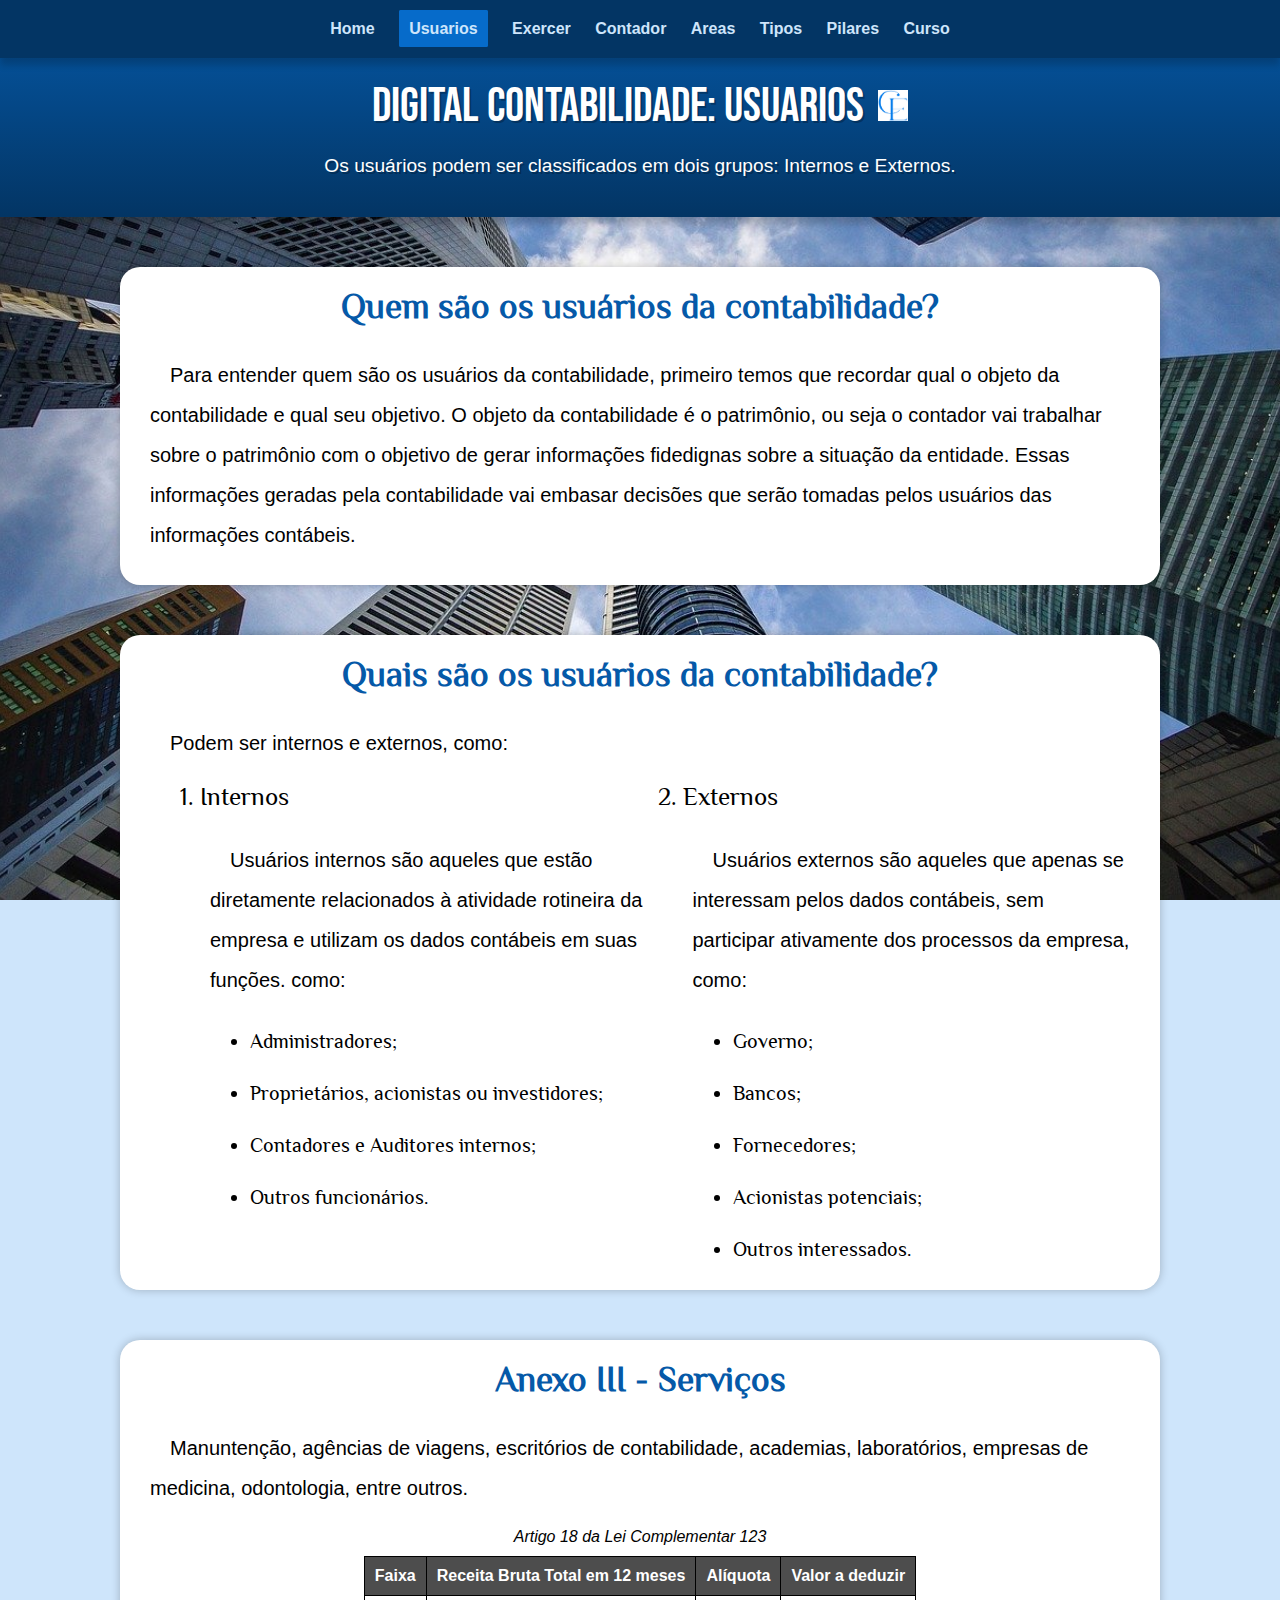
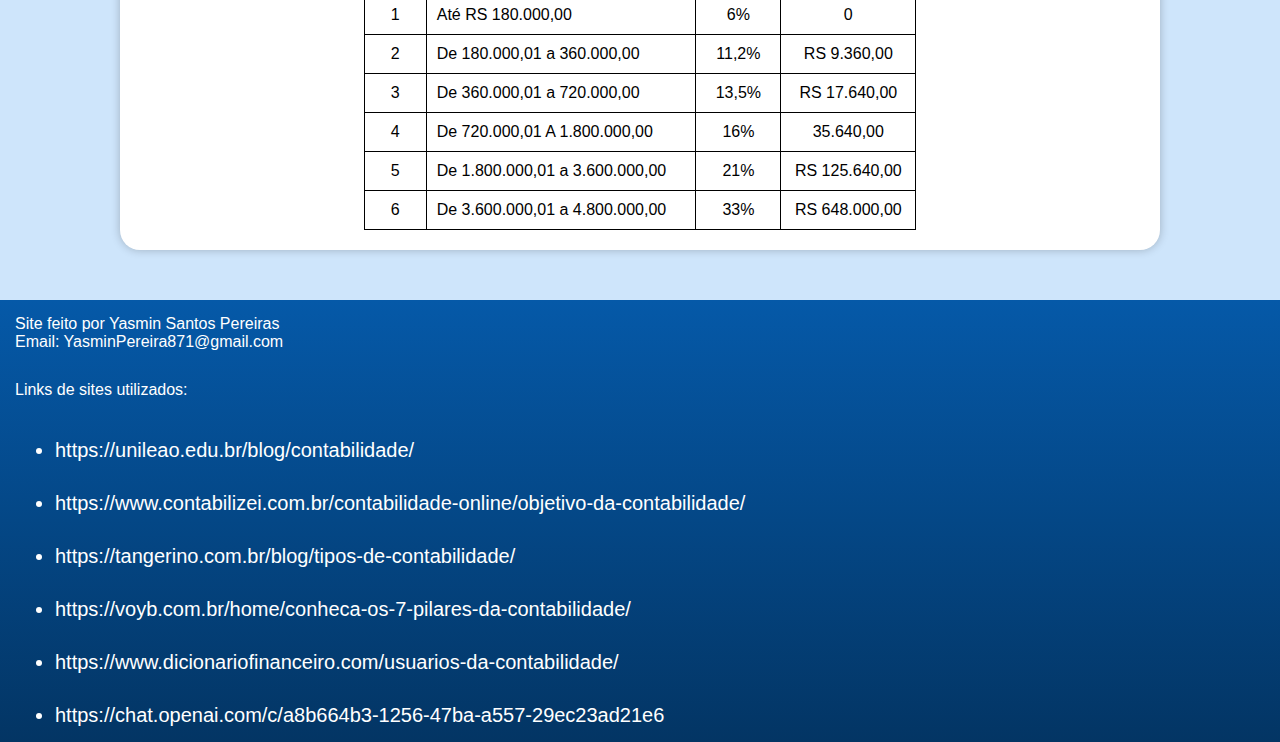
<file: usuarios.html>
<!DOCTYPE html>
<html lang="pt-br">
<head>
    <meta charset="UTF-8">
    <meta name="viewport" content="width=device-width, initial-scale=1.0">
    <link rel="shortcut icon" href="imagem/logo.png" type="image/x-icon">
    <link rel="stylesheet" href="style.css">
    <title>ContaEstudy</title>
</head>
<body>
    <header>
        <nav>
            <a href="index.html">Home</a>
            <a href="usuarios.html"><span>Usuarios</span></a>
            <a href="exercer.html">Exercer</a>
            <a href="contador.html">Contador</a>
            <a href="areas.html">Areas</a>
            <a href="tipos.html">Tipos</a>
            <a href="pilares.html">Pilares</a>
            <a href="curso.html">Curso</a>
        </nav>
        
        <h1>Digital Contabilidade: Usuarios</h1>
        <img src="imagem/logo.png" alt="Logo do Site">
        <p>Os usuários podem ser classificados em dois grupos: Internos e Externos.</p>
    </header>
    <main>
        <article>
            <nav class="caixa">
                <h2>Quem são os usuários da contabilidade?</h2>
                <p>
                    Para entender quem são os usuários da contabilidade, primeiro temos que recordar qual o objeto da contabilidade e qual seu objetivo.
                    O objeto da contabilidade é o patrimônio, ou seja o contador vai trabalhar sobre o patrimônio com o objetivo de gerar informações fidedignas sobre a situação da entidade.
                    Essas informações geradas pela contabilidade vai embasar decisões que serão tomadas pelos usuários das informações contábeis.
                </p>
            </nav>

            <nav class="caixa">
                <h2>Quais são os usuários da contabilidade?</h2>
                <p>Podem ser internos e externos, como:</p>
                <ol class="coluna">
                    <li>Internos</li>
                    <p>Usuários internos são aqueles que estão diretamente relacionados à atividade rotineira da empresa e utilizam os dados contábeis em suas funções. como:</p>
                    <ul type="disc">
                        <li>Administradores;</li>
                        <li>Proprietários, acionistas ou investidores;</li>
                        <li>Contadores e Auditores internos;</li>
                        <li>Outros funcionários.</li>
                    </ul>
                    <br>
                    <li>Externos</li>
                    <p>Usuários externos são aqueles que apenas se interessam pelos dados contábeis, sem participar ativamente dos processos da empresa, como:</p>
                    <ul type="disc">
                        <li>Governo;</li>
                        <li>Bancos;</li>
                        <li>Fornecedores;</li>
                        <li>Acionistas potenciais;</li>
                        <li>Outros interessados.</li>
                    </ul>
                </ol>
            </nav>
        </article>
    </main>

        <nav class="caixa">

            <h2>Anexo III - Serviços</h2>
            <p>Manuntenção, agências de viagens, escritórios de contabilidade, academias, laboratórios, empresas de medicina, odontologia, entre outros.</p>

            <div id="container">
                <table>
                    <caption>Artigo 18 da Lei Complementar 123</caption>
                    <thead>
                        <tr>
                            <th>Faixa</th>
                            <th>Receita Bruta Total em 12 meses</th>
                            <th>Alíquota</th>
                            <th>Valor a deduzir</th>
                        </tr>
                    </thead>
                    <tbody>
                        <tr>
                            <td class="centro">1</td>
                            <td>Até RS 180.000,00</td>
                            <td class="centro">6%</td>
                            <td class="centro">0</td>
                        </tr>
                        <tr>
                            <td class="centro">2</td>
                            <td>De 180.000,01 a 360.000,00</td>
                            <td class="centro">11,2%</td>
                            <td class="centro">RS 9.360,00</td>
                        </tr>
                        <tr>
                            <td class="centro">3</td>
                            <td>De 360.000,01 a 720.000,00</td>
                            <td class="centro">13,5%</td>
                            <td class="centro">RS 17.640,00</td>
                        </tr>
                        <tr>
                            <td class="centro">4</td>
                            <td>De 720.000,01 A 1.800.000,00</td>
                            <td class="centro">16%</td>
                            <td class="centro">35.640,00</td>
                        </tr>
                        <tr>
                            <td class="centro">5</td>
                            <td>De 1.800.000,01 a 3.600.000,00</td>
                            <td class="centro">21%</td>
                            <td class="centro">RS 125.640,00</td>
                        </tr>
                        <tr>
                            <td class="centro">6</td>
                            <td>De 3.600.000,01 a 4.800.000,00</td>
                            <td class="centro">33%</td>
                            <td class="centro">RS 648.000,00</td>
                        </tr>
                    </tbody>
                </table>
            </div>

        </nav>

    <footer>
        <p>
            Site feito por Yasmin Santos Pereiras
            <br>
            Email: YasminPereira871@gmail.com
        </p>
        
        <ul>
            <p>Links de sites utilizados:</p>
            <li><a href="https://unileao.edu.br/blog/contabilidade/" target="_blank">https://unileao.edu.br/blog/contabilidade/</a></li>
            <li><a href="https://www.contabilizei.com.br/contabilidade-online/objetivo-da-contabilidade/" target="_blank">https://www.contabilizei.com.br/contabilidade-online/objetivo-da-contabilidade/</a></li>
            <li><a href="https://tangerino.com.br/blog/tipos-de-contabilidade/" target="_blank">https://tangerino.com.br/blog/tipos-de-contabilidade/</a></li>
            <li><a href="https://voyb.com.br/home/conheca-os-7-pilares-da-contabilidade/" target="_blank">https://voyb.com.br/home/conheca-os-7-pilares-da-contabilidade/</a></li>
            <li><a href="https://www.dicionariofinanceiro.com/usuarios-da-contabilidade/" target="_blank">https://www.dicionariofinanceiro.com/usuarios-da-contabilidade/</a></li>
            <li><a href="https://chat.openai.com/c/a8b664b3-1256-47ba-a557-29ec23ad21e6" target="_blank">https://chat.openai.com/c/a8b664b3-1256-47ba-a557-29ec23ad21e6</a></li>
        </ul>
    </footer>
</body>
</html>
</file>
<file: style.css>
@charset "UTF-8";

@import url('https://fonts.googleapis.com/css2?family=Bebas+Neue&display=swap');

@font-face {
    font-family: 'Shunshine';
    src: url('formato-letra/Philosopher-Regular.ttf') format('truetype');
    font-weight: normal;
}

:root {
    --cor0: #cee5fb;
    --cor1: #309bff;
    --cor2: #066BCA;
    --cor3: #0559A8;
    --cor4: #044786;
    --cor5: #033564;

    --font-padrao: Arial, Verdana, Helvetica, sans-serif;
    --font-destaque: 'Bebas Neue', cursive;
    --font-titulo: 'Shunshine', cursive;
}

* {
    margin: 0px;
    padding: 0px;
}

body {
    font-family: var(--font-padrao);
    background: var(--cor0) url('imagem/wallpaper002.jpg') center center no-repeat fixed;
    background-size: cover;
    height: 97vh;
    min-height: 100%;
}

/* MENU */

nav {
    background-color: var(--cor5);
    padding: 20px;
    box-shadow: 0px 7px 7px rgba(0, 0, 0, 0.193);

}

span {
    border: 10px solid var(--cor2);
    background-color: var(--cor2);
    border-radius: 2px;
    transform: translate(-3px, -3px);
    transition: transform 0.5s, border 1s;
}

nav a {
    color: var(--cor0);
    padding: 10px;
    border-radius: 5px;
    text-decoration: none;
    font-weight: bold;
    transition-duration: 0.5s;
}

nav a:hover {
    background-color: var(--cor2);
    color: var(--cor5);
    width: auto;
    text-align: left;
    transform: translate(-3px, -3px);
    box-shadow: 5px 5px 10px rgba(0, 0, 0, 0.625);
    transition: transform 0.5s, border 1s;
}

/* CABEÇALHO */

header {
    background-image: linear-gradient(to bottom, var(--cor3), var(--cor5));
    min-height: 150px;
    text-align: center;
    box-shadow: 0px 7px 7px rgba(0, 0, 0, 0.193);
}

header h1 {
    color: white;
    font-family: var(--font-destaque);
    font-size: 3em;
    font-weight: normal;
    padding-top: 20px;
    margin-bottom: 20px;
    text-shadow: 2px 2px 0px rgba(0, 0, 0, 0.267);
}

header p {
    font-family: var(--font-padrao);
    font-size: 1.2em;
    color: white;
    max-width: 600%;
    padding: 0px 10px 0px 10px;
    margin: auto;
    padding-bottom: 40px;
    text-shadow: 2px 2px 0px rgba(0, 0, 0, 0.267);
}

header img {
    width: 30px;
    padding-left: 10px;
}

header img, h1 {
    display: inline-block;
}

/* CORPO */

main a {
    color: var(--cor4);
    text-decoration: none;
    transition-duration: 0.5s;
    font-size: 20px;
}

main a:hover {
    background-color: var(--cor1);
    color: var(--cor5);
    width: auto;
}

.esquerda {
    background-color: white;
    min-width: 300px;
    max-width: 1000px;
    margin: auto;
    margin-top: 50px;
    margin-bottom: 50px;
    padding: 20px;
    box-shadow: 0px 0px 10px rgba(0, 0, 0, 0.233);
    border-radius: 20px 20px 20px 20px;
}

.esquerda h2{
    color: var(--cor5);
    font-family: var(--font-titulo);
    font-weight: normal;
    font-size: 40px;
    text-align: center;
}

.esquerda p{
    font-family: var(--font-padrao);
    font-size: 20px;
    text-align: justify;
    text-indent: 20px;
    line-height: 40px;
    padding: 20px 0px;
}

.espaco {
    padding-left: 100px;
}

.direita {
    background-color: white;
    min-width: 300px;
    max-width: 1000px;
    margin: auto;
    margin-top: 50px;
    margin-bottom: 50px;
    padding: 20px;
    box-shadow: 0px 0px 10px rgba(0, 0, 0, 0.233);
    border-radius: 20px 20px 20px 20px;
}

.direita h2{
    color: var(--cor5);
    font-family: var(--font-titulo);
    font-weight: normal;
    font-size: 45px;
    text-align: center;
}

.direita p{
    font-family: var(--font-padrao);
    font-size: 20px;
    text-align: justify;
    text-indent: 20px;
    line-height: 40px;
    padding: 20px 0px;
}

.meio {
    background-color: white;
    min-width: 300px;
    max-width: 1000px;
    height: 30vw;
    margin: auto;
    margin-bottom: 100px;
    box-shadow: 0px 0px 10px rgba(0, 0, 0, 0.233);
    border-radius: 20px 20px 20px 20px;
}

.meio h2 {
    font-family: var(--font-titulo);
    color: var(--cor5);
    text-align: center;
    font-size: 30px;
    padding-bottom: 20px;

}

.video {
    background-color: var(--cor5);
    margin: 0px -20px 30px -20px;
    padding: 20px;
    padding-bottom: 58%;
    border-radius: 0px 0px 20px 20px;
    position: relative;
}

.video > iframe {
    position: absolute;
    top: 5%;
    left: 5%;
    width: 90%;
    height: 90%;
}

.normal {
    background-color: white;
    min-width: auto;
    max-width: auto;
    margin: 0px;
    padding: 20px;
    display: grid;
}

.normal {
    margin-top: 250px;
}

.normal h2 {
    color: var(--cor3);
    text-align: center;
    font-family: var(--font-titulo);
    font-weight: normal;
    font-size: 50px;
}

.normal p {
    
    padding-top: 30px;    
    text-indent: 20px;
    line-height: 40px;
    font-size: 20px;
    text-align: justify;
}

/* RODAPE */

footer {
    background-image: linear-gradient(to bottom, var(--cor3), var(--cor5));
    color: white;
    text-align: justify;
    padding: 5px;
}


footer a {
    color: white;
    font-weight: normal;
    text-decoration: none;
}

footer a:hover {
    text-decoration: underline;
    color: var(--cor1);
}

footer p {
    padding: 10px;
    padding-bottom: 20px;
}

/* DAS OUTRAS PAGINAS */

.caixa {
    background-color: white;
    min-width: 300px;
    max-width: 1000px;
    margin: auto;
    margin-top: 50px;
    margin-bottom: 50px;
    padding: 20px;
    box-shadow: 0px 0px 10px rgba(0, 0, 0, 0.233);
    border-radius: 20px 20px 20px 20px;
}

.coluna {
    
    columns: 2;
}

.caixa  h2 {
    color: var(--cor3);
    text-align: center;
    font-size: 35px;
    font-family: var(--font-titulo);
}

.caixa h3 {
    color: var(--cor2);
    padding-top: 22px;
}

.caixa p {
    padding-top: 20px;
    font-family: var(--font-padrao);
    margin: 10px;
    font-size: 20px;
    text-indent: 20px;
    line-height: 40px;
}

ol {
    font-family: var(--font-titulo);
    padding-left: 60px;
    font-size: 25px;
    padding-top: 10px;
}

ul li {
    font-size: 20px;
    padding: 20px 0px 10px 0px;
    margin-left: 50px;
}

.area li{
    font-family: var(--font-titulo);
    font-size: 25px;
}

.tipo {
    padding-top: 50px;
}

.tipo li {
    font-family: var(--font-titulo);
    font-size: 25px;
    padding-top: 50px;
}

.pilar li {
    font-family: var(--font-titulo);
    font-size: 25px;
    padding-top: 50px;
    margin-left: 30px;
}

.curso {
    padding-bottom: 40px;
}

.cursoul {
    padding-left: 60px;
}

.curso1 {
    columns: 2;
}

.curso li {
    padding: 30px 0px 0px 0px;
    font-family: var(--font-padrao);
}

.exercer {
    columns: 2;
}

.exercer p {
    font-family: var(--font-padrao);
}

.exercer li {
    font-size: 25px;
    font-family: var(--font-titulo)
}

/* TABELA - USUARIO */

table {
    border-collapse: collapse;
    margin: auto;
}

caption {
    font-size: 1em;
    font-style: italic;
    padding: 10px;
}

thead {
    background-color: rgb(77, 77, 77);
    color: white;
}

th, td {
    border: 1px solid black;
    padding: 10px;
}

#container {
    overflow-x: auto;
}

.centro {
    text-align: center;
}
</file>
